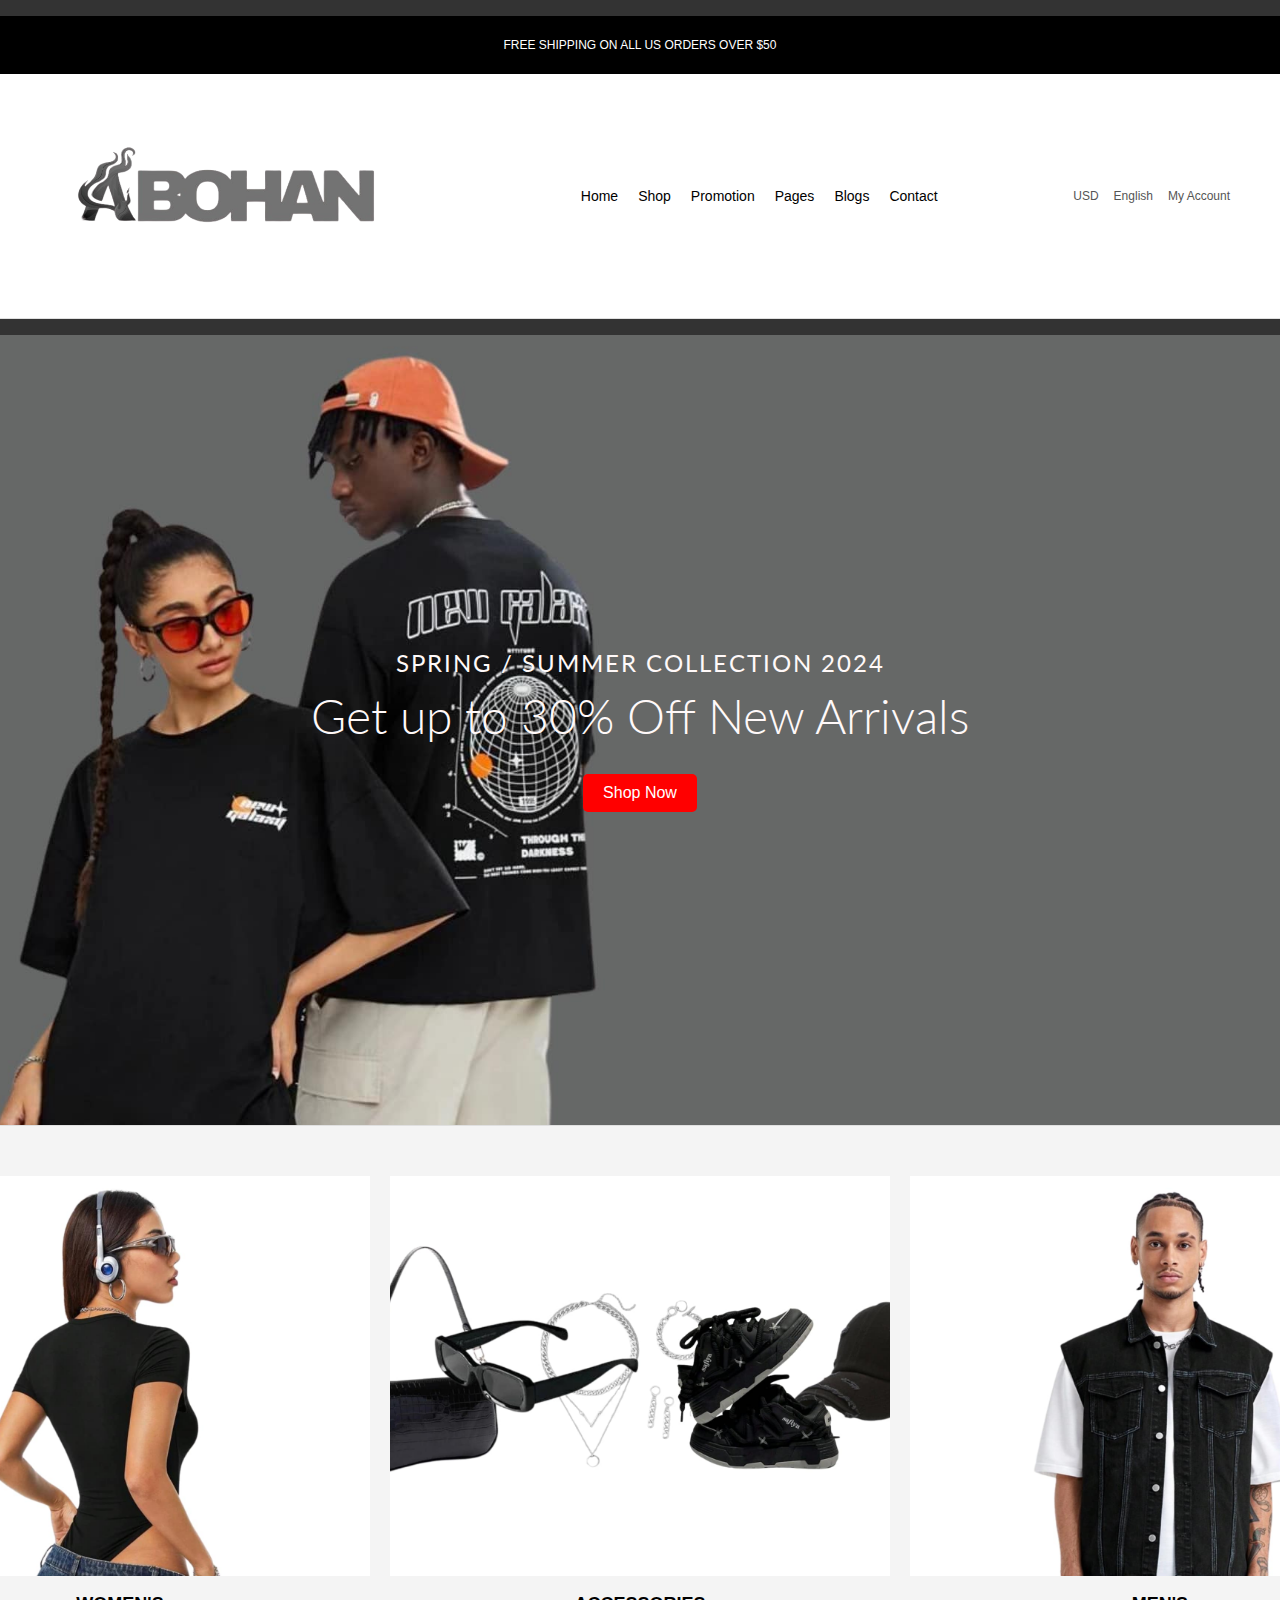
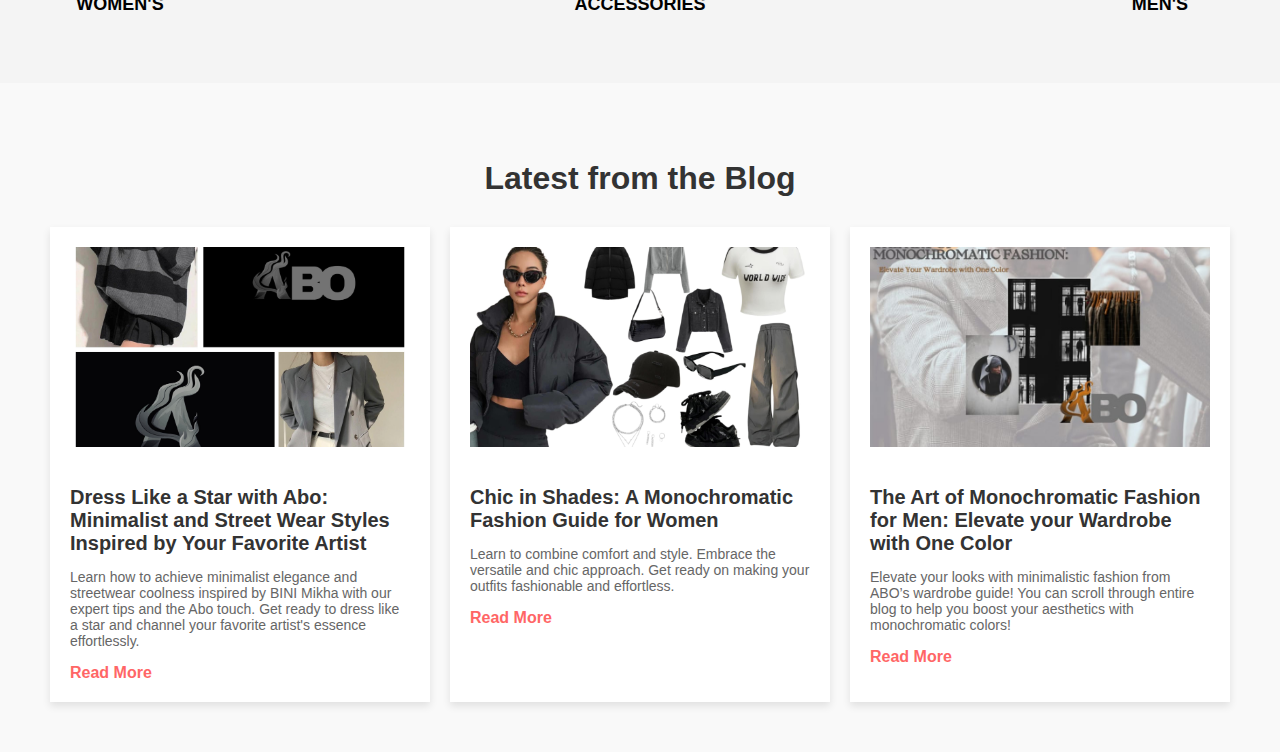
<file: Abohan/index.html>
<!DOCTYPE html>
<html lang="en">
    <head>
        <link href="https://fonts.googleapis.com/css2?family=Lato:wght@400;700&display=swap" rel="stylesheet">
        <meta charset="UTF-8">
        <meta name="viewport" content="width=device-width, initial-scale=1.0">
        <title>ABOHAN</title>
        <link rel="stylesheet" href="style.css">
        <style>
            /* Additional CSS */
            .hero {
                background-image: url('sale.jpg'); /* Updated image */
                background-size: cover;
                background-position: center;
                height: 70vh; /* Adjust height as needed */
                display: flex;
                align-items: center;
                justify-content: center;
                color: #808080;
                text-align: center;
            }

            .hero-content p {
                font-size: 1.5rem;
                margin: 0;
            }

            .hero-content h2 {
                font-size: 3rem;
                margin: 10px 0;
            }

            .shop-now-btn {
                background-color: red;
                color: white;
                padding: 10px 20px;
                text-decoration: none;
                font-size: 1rem;
                border-radius: 5px;
                margin-top: 20px;
            }
        </style>
    </head>
<body>
    <header>
        <div class="top-bar">
            <p>FREE SHIPPING ON ALL US ORDERS OVER $50</p>
        </div>
        <div class="nav-bar">
            <div class="logo">
                <img src="abohanlogo-removebg-preview.png" alt="ABOHAN Logo">
            </div>
            <nav>
                <ul>
                    <li><a href="index.html">Home</a></li>
                    <li><a href="#">Shop</a></li>
                    <li><a href="#">Promotion</a></li>
                    <li><a href="#">Pages</a></li>
                    <li><a href="Blog.html">Blogs</a></li>
                    <li><a href="#">Contact</a></li>
                </ul>
            </nav>
            <div class="user-options">
                <p>USD</p>
                <p>English</p>
                <p>My Account</p>
            </div>
        </div>
    </header>

    <section class="hero">
        <div class="hero-content">
            <p>SPRING / SUMMER COLLECTION 2024</p>
            <h2>Get up to 30% Off New Arrivals</h2>
            <a href="#" class="shop-now-btn">Shop Now</a>
        </div>
    </section>

    <section class="categories">
        <div class="category">
            <img src="women.jpg" alt="Women's">
            <p>WOMEN'S</p>
        </div>
        <div class="category">
            <img src="accesories.jpg" alt="Accessories">
            <p>ACCESSORIES</p>
        </div>
        <div class="category">
            <img src="mens.jpg" alt="Men's">
            <p>MEN'S</p>
        </div>
    </section>

    <section class="blog">
        <h2>Latest from the Blog</h2>
        <div class="blog-posts">
            <div class="blog-post">
                <img src="blog1.jpg" alt="Blog Post 1">
                <h3>Dress Like a Star with Abo: Minimalist and Street Wear Styles Inspired by Your Favorite Artist</h3>
                <p>Learn how to achieve minimalist elegance and streetwear coolness inspired by BINI Mikha with our expert tips and the Abo touch. Get ready to dress like a star and channel your favorite artist's essence effortlessly.</p>
                <a href="Blog1.html">Read More</a>
            </div>
            <div class="blog-post">
                <img src="blog2.jpg" alt="Blog Post 2">
                <h3>Chic in Shades: A Monochromatic Fashion Guide for Women</h3>
                <p>Learn to combine comfort and style. Embrace the versatile and chic approach. Get ready on making your outfits fashionable and effortless.</p>
                <a href="Blog2.html">Read More</a>
            </div>
            <div class="blog-post">
                <img src="Blog3.jpg" alt="Blog Post 3">
                <h3>The Art of Monochromatic Fashion for Men: Elevate your Wardrobe  with One Color</h3>
                <p>Elevate your looks with minimalistic fashion from ABO’s wardrobe guide! You can scroll through entire blog to help you boost your aesthetics with monochromatic colors!</p>
                <a href="Blog4.html">Read More</a>
            </div>
        </div>
    </div>
    </section>
</body>
</html>
</file>
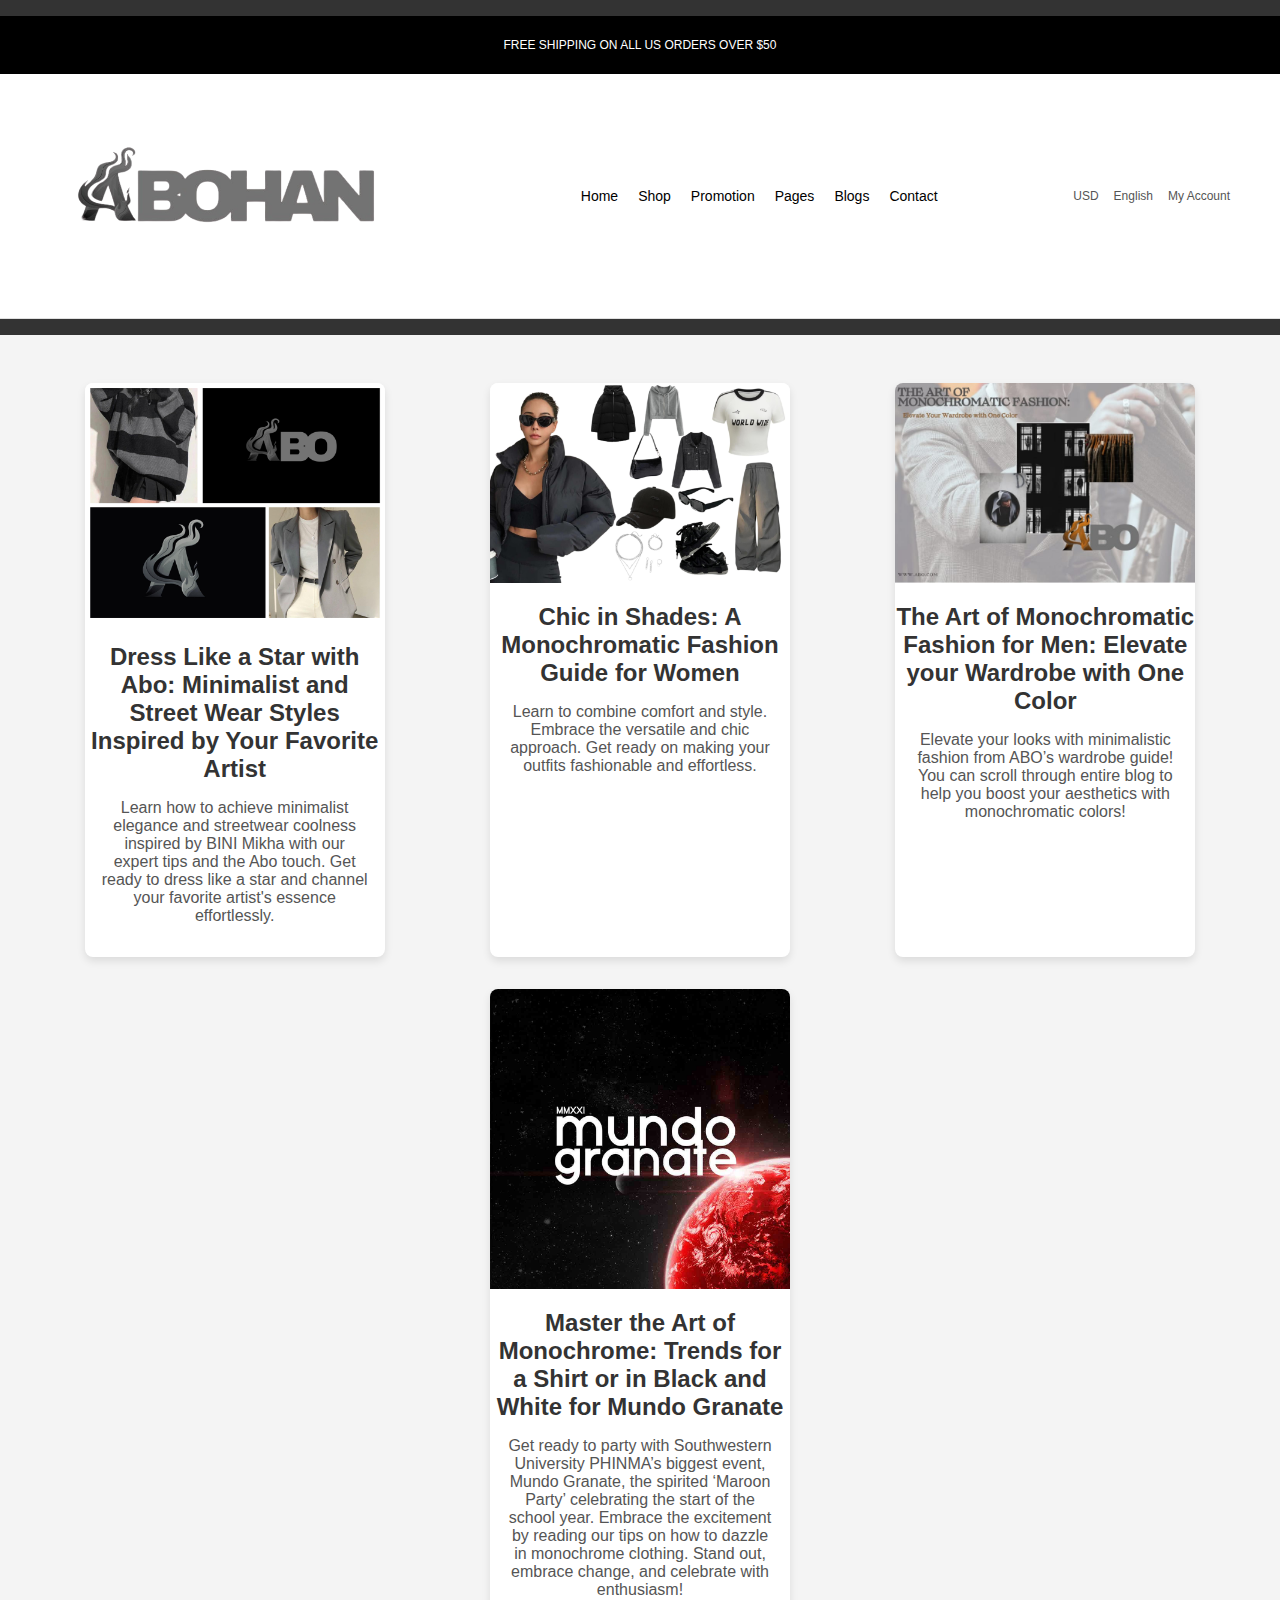
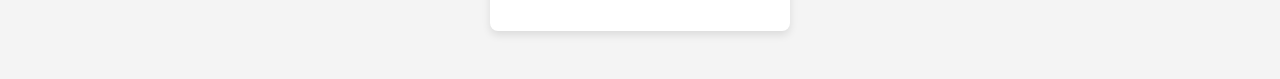
<file: Abohan/Blog.html>
<!DOCTYPE html>
<html lang="en">
    <head>
        <meta charset="UTF-8">
        <meta name="viewport" content="width=device-width, initial-scale=1.0">
        <title>ABOHAN</title>
        <link rel="stylesheet" href="style.css">
    </head>
<body>
    <header>
        <div class="top-bar">
            <p>FREE SHIPPING ON ALL US ORDERS OVER $50</p>
        </div>
        <div class="nav-bar">
            <div class="logo">
                <img src="abohanlogo-removebg-preview.png" alt="ABOHAN Logo">
            </div>
            <nav>
                <ul>
                    <li><a href="index.html">Home</a></li>
                    <li><a href="#">Shop</a></li>
                    <li><a href="#">Promotion</a></li>
                    <li><a href="#">Pages</a></li>
                    <li><a href="Blog.html">Blogs</a></li>
                    <li><a href="#">Contact</a></li>
                </ul>
            </nav>
            <div class="user-options">
                <p>USD</p>
                <p>English</p>
                <p>My Account</p>
            </div>
        </div>
    </header>

    <section class="blog-cards">
        <div class="card">
            <img src="blog1.jpg" alt="Blog 1">
            <h2><a href="Blog1.html">Dress Like a Star with Abo: Minimalist and Street Wear Styles Inspired by Your Favorite Artist</a></h2>
            <p>Learn how to achieve minimalist elegance and streetwear coolness inspired by BINI Mikha with our expert tips and the Abo touch. Get ready to dress like a star and channel your favorite artist's essence effortlessly.</p>
        </div>
        
        <div class="card">
            <img src="blog2.jpg" alt="Blog 2">
            <h2><a href="Blog2.html">Chic in Shades: A Monochromatic Fashion Guide for Women</a></h2>
            <p>Learn to combine comfort and style. Embrace the versatile and chic approach. Get ready on making your outfits fashionable and effortless.</p>
        </div>

        <div class="card">
            <img src="Blog3.jpg" alt="Blog 3">
            <h2><a href="Blog3.html">The Art of Monochromatic Fashion for Men: Elevate your Wardrobe  with One Color</a></h2>
            <p>Elevate your looks with minimalistic fashion from ABO’s wardrobe guide! You can scroll through entire blog to help you boost your aesthetics with monochromatic colors!</p>
        </div>

        <div class="card">
            <img src="blog4.jpg" alt="Blog 4">
            <h2><a href="Blog4.html">Master the Art of Monochrome: Trends for a Shirt or in Black and White for Mundo Granate</a></h2>
            <p>Get ready to party with Southwestern University PHINMA’s biggest event, Mundo Granate, the spirited ‘Maroon Party’ celebrating the start of the school year. Embrace the excitement by reading our tips on how to dazzle in monochrome clothing. Stand out, embrace change, and celebrate with enthusiasm!</p>
        </div>
    </section>

</body>
</html>
</file>
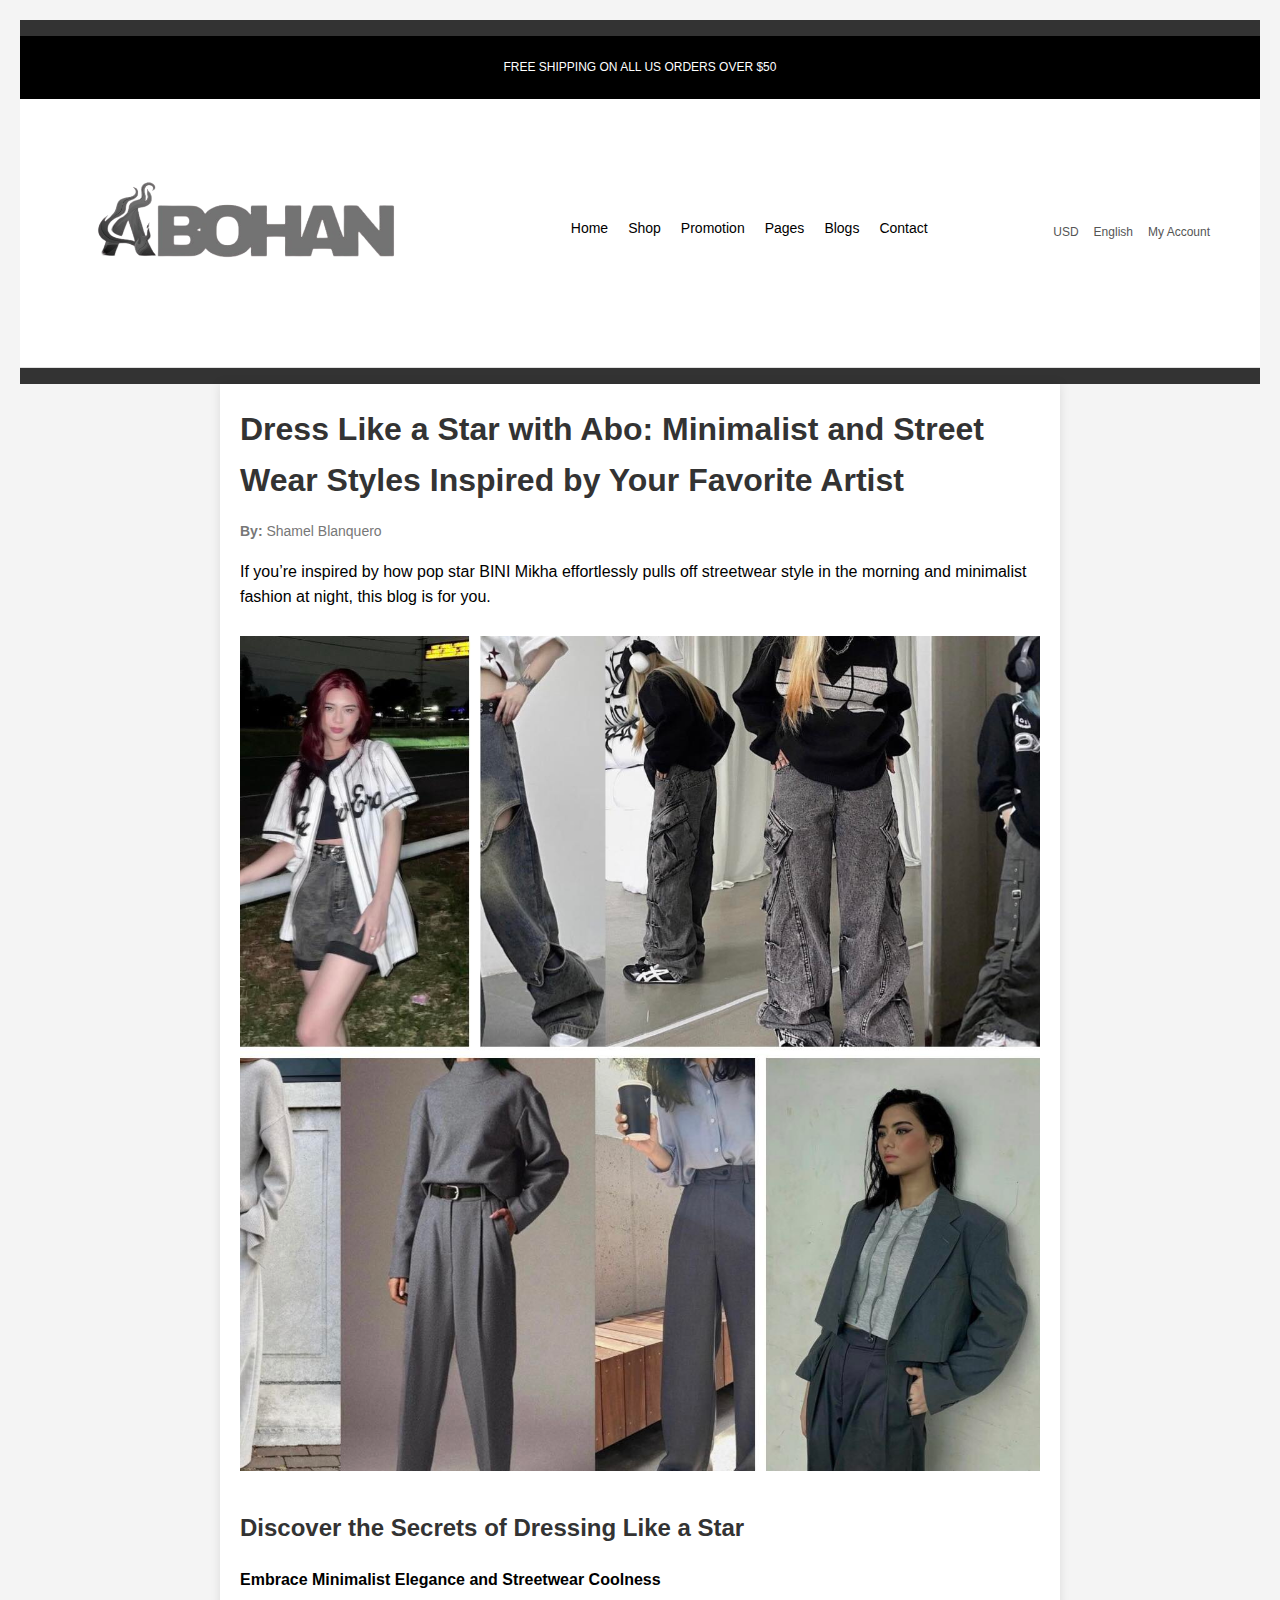
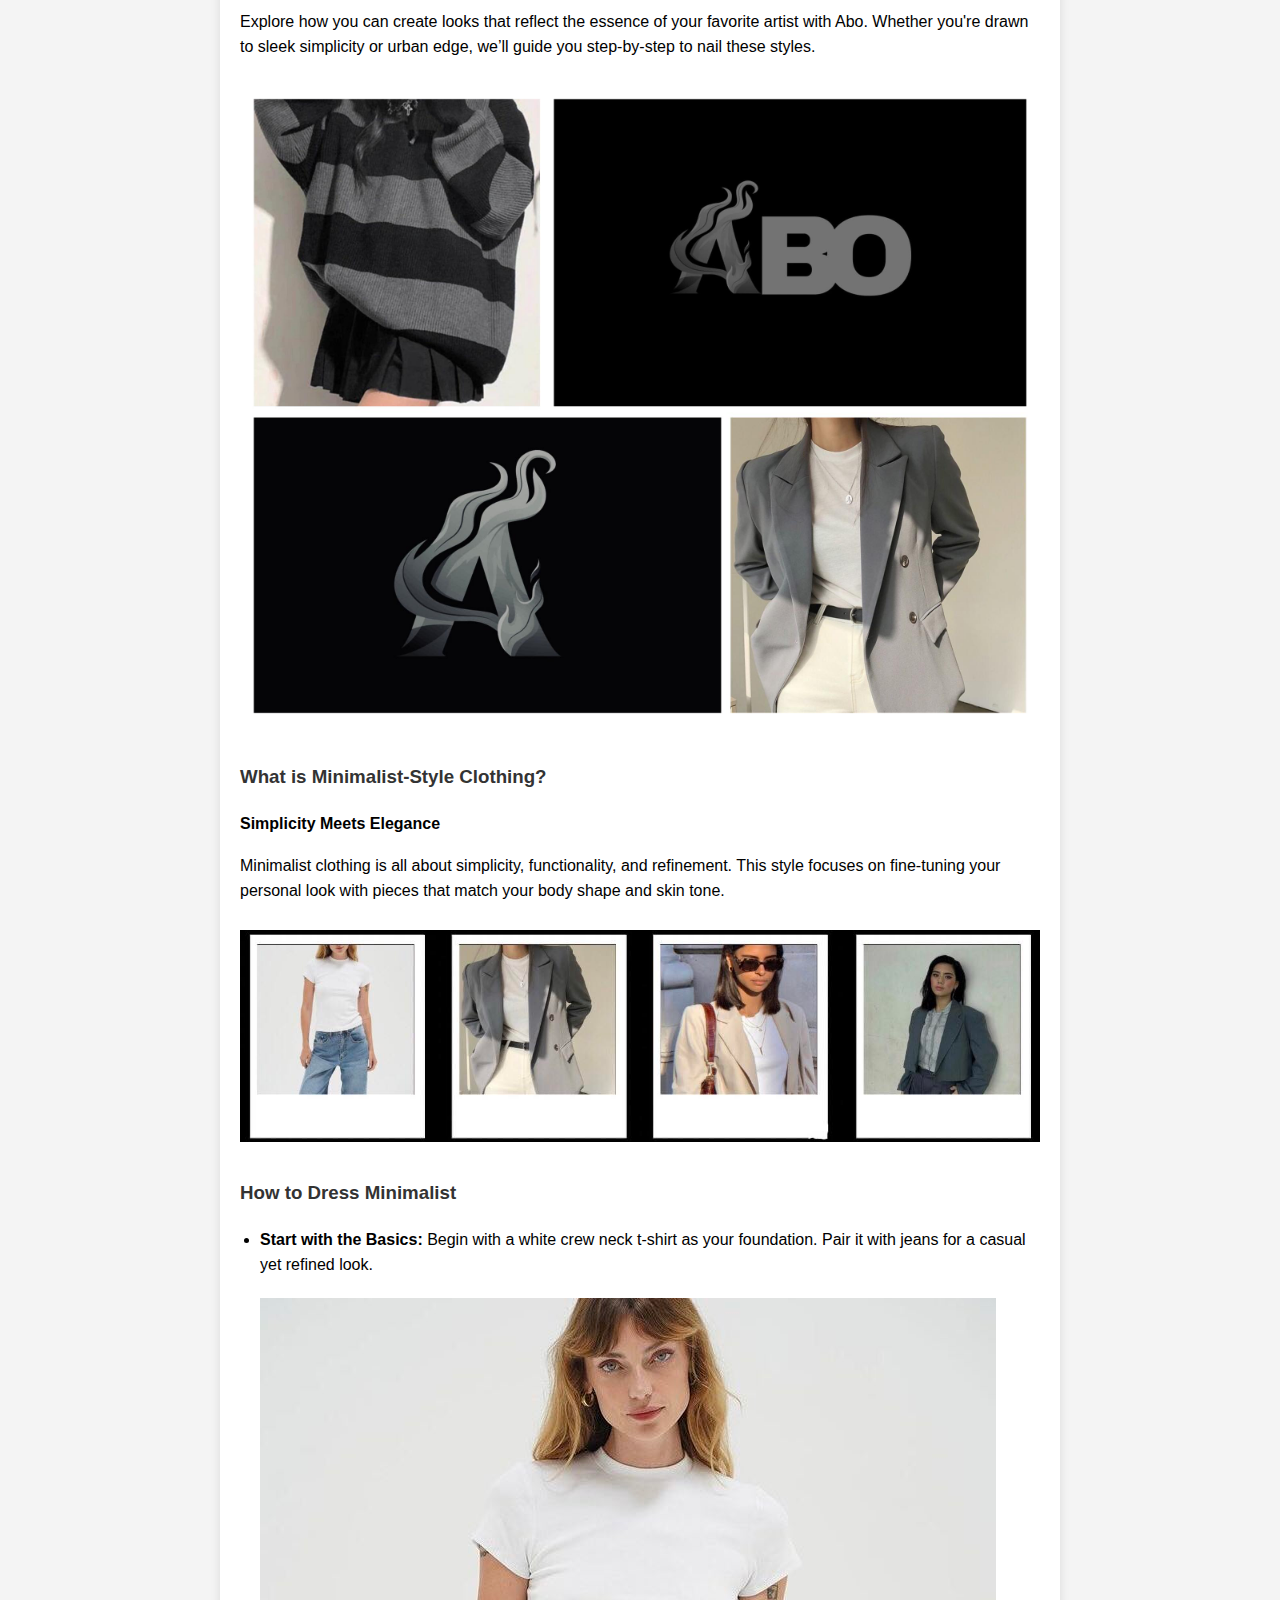
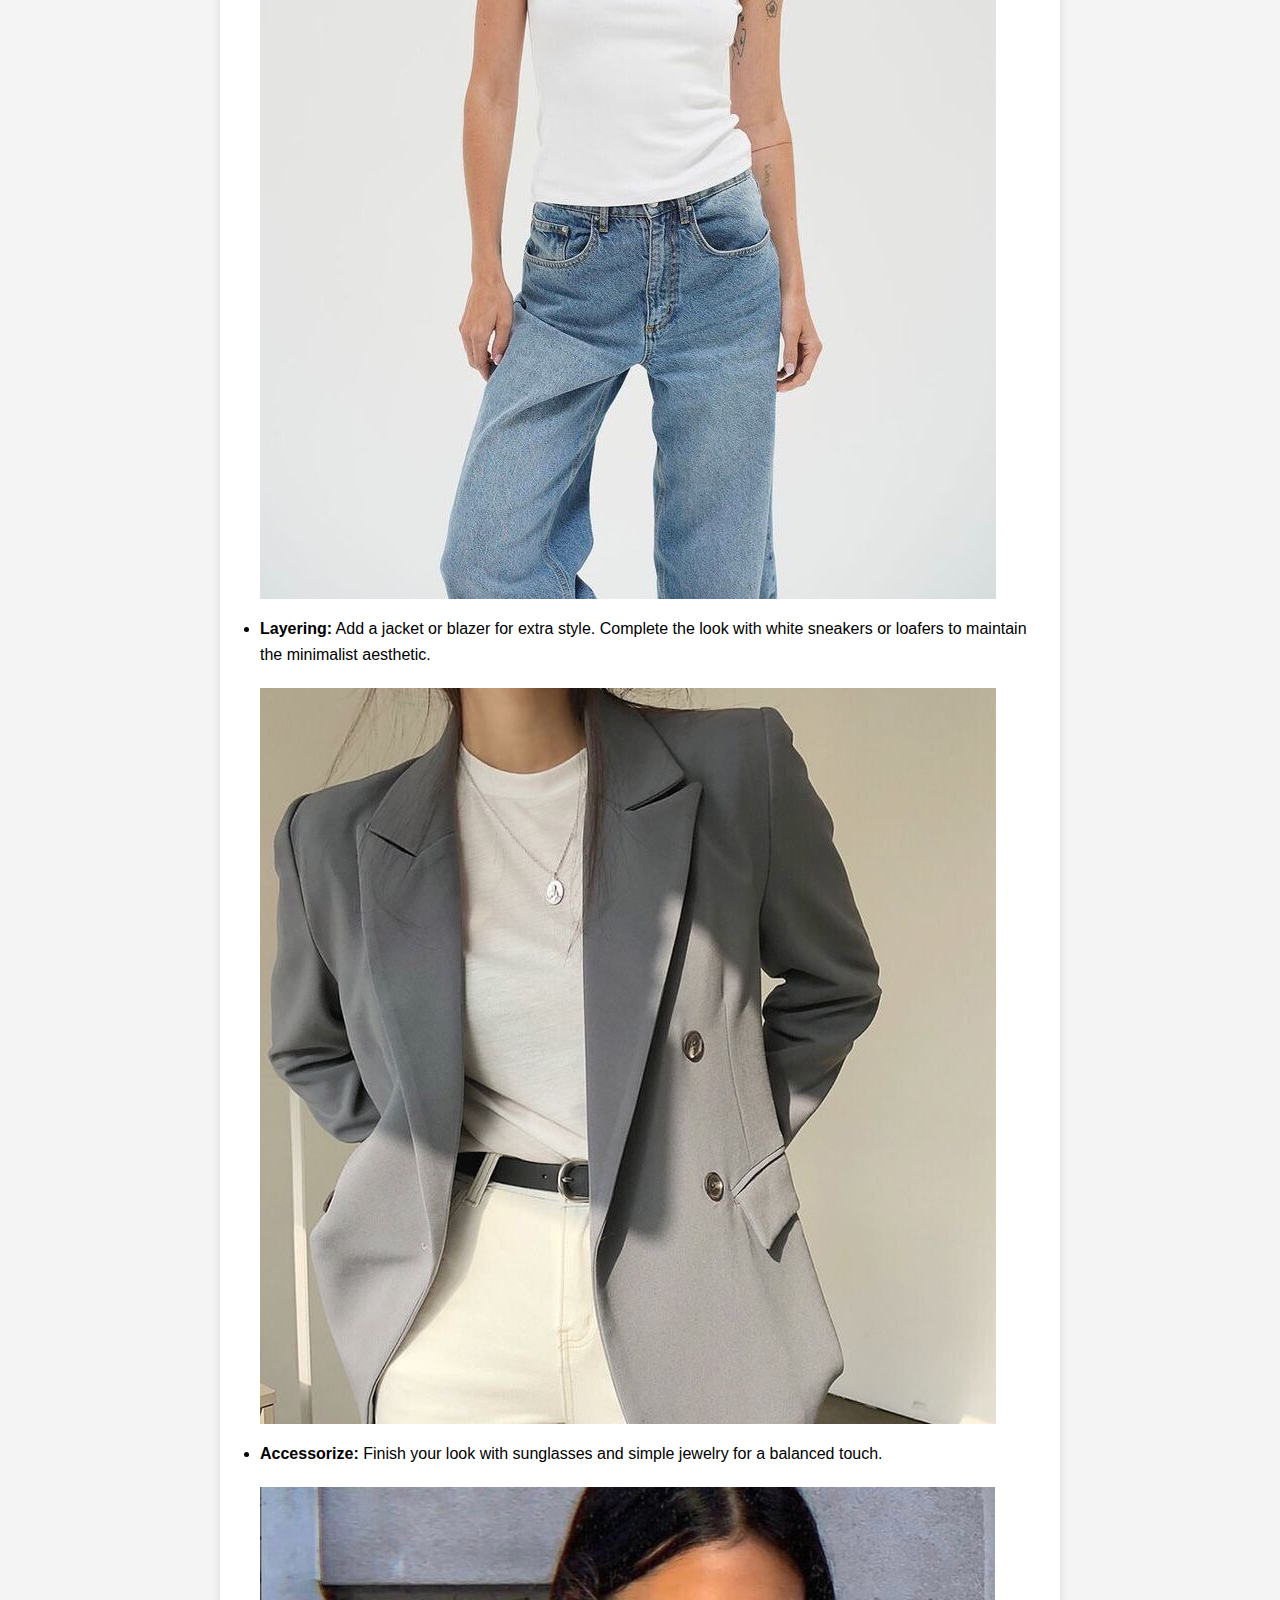
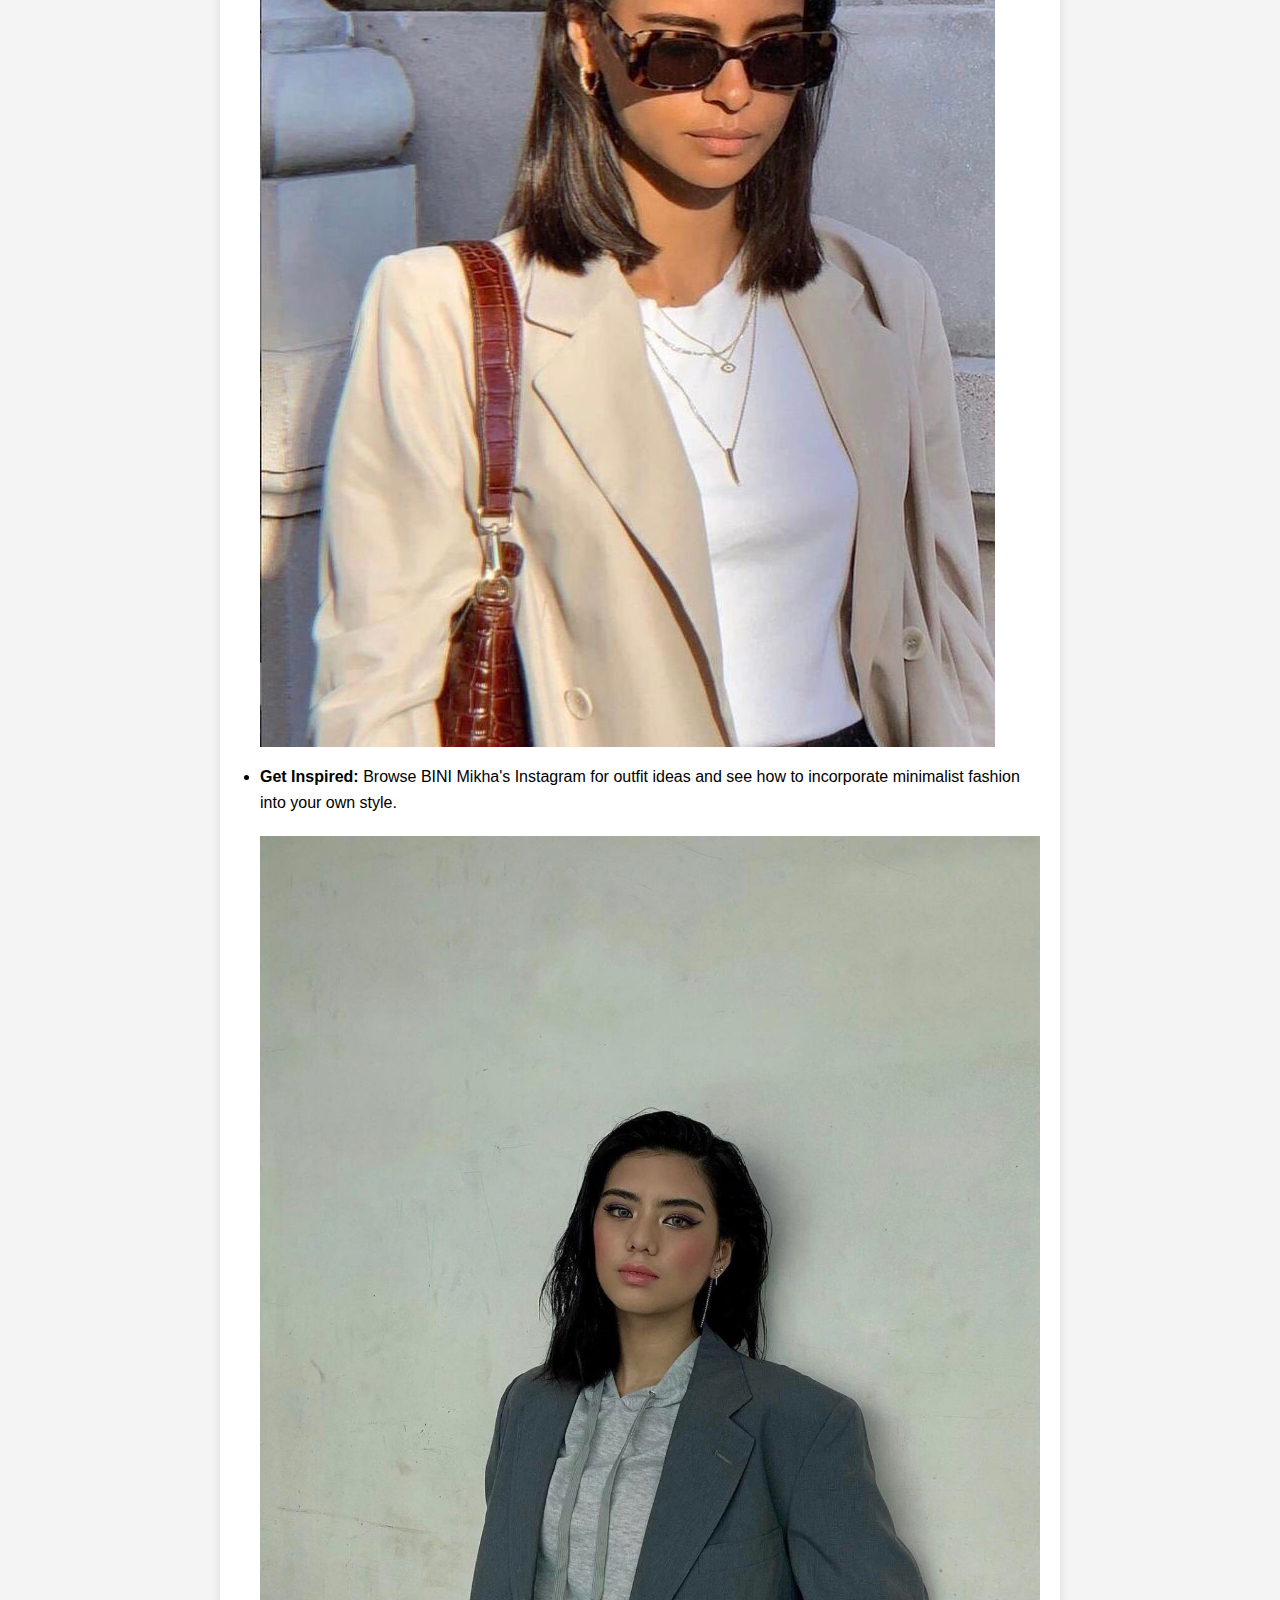
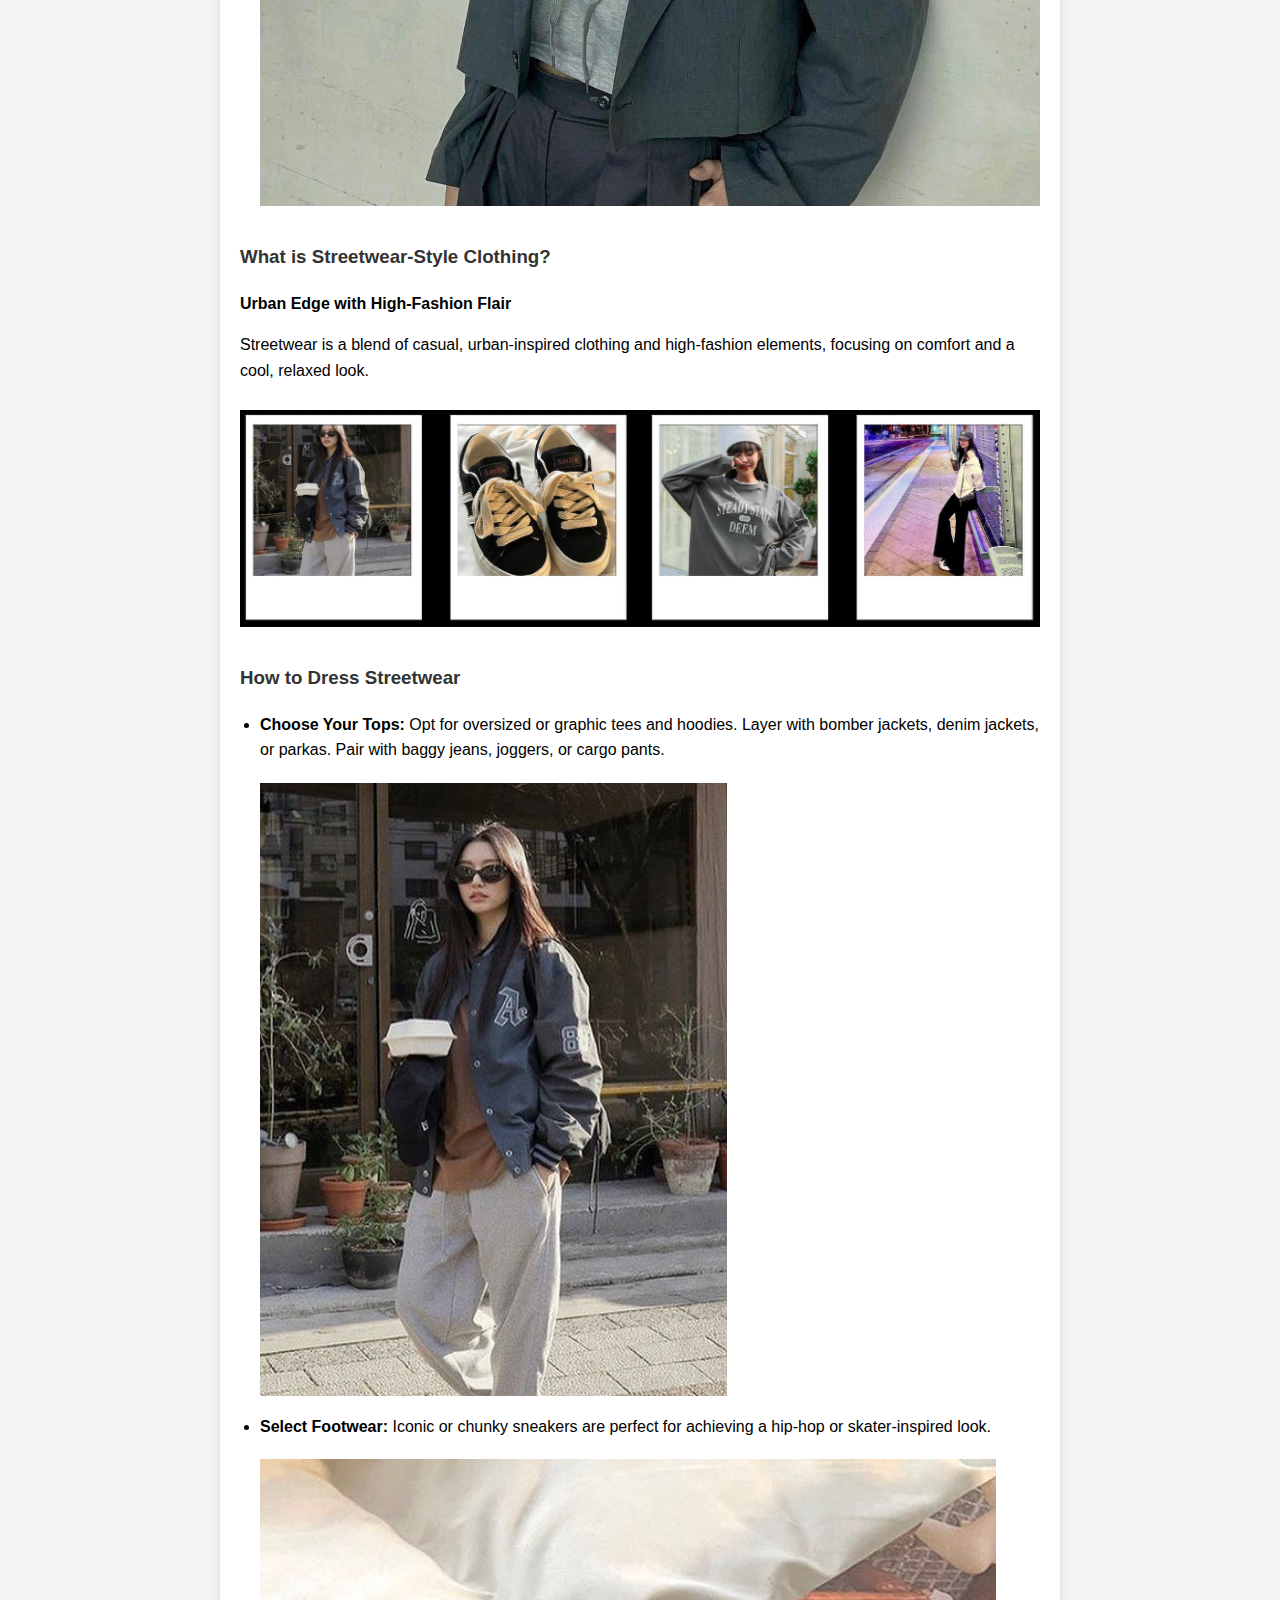
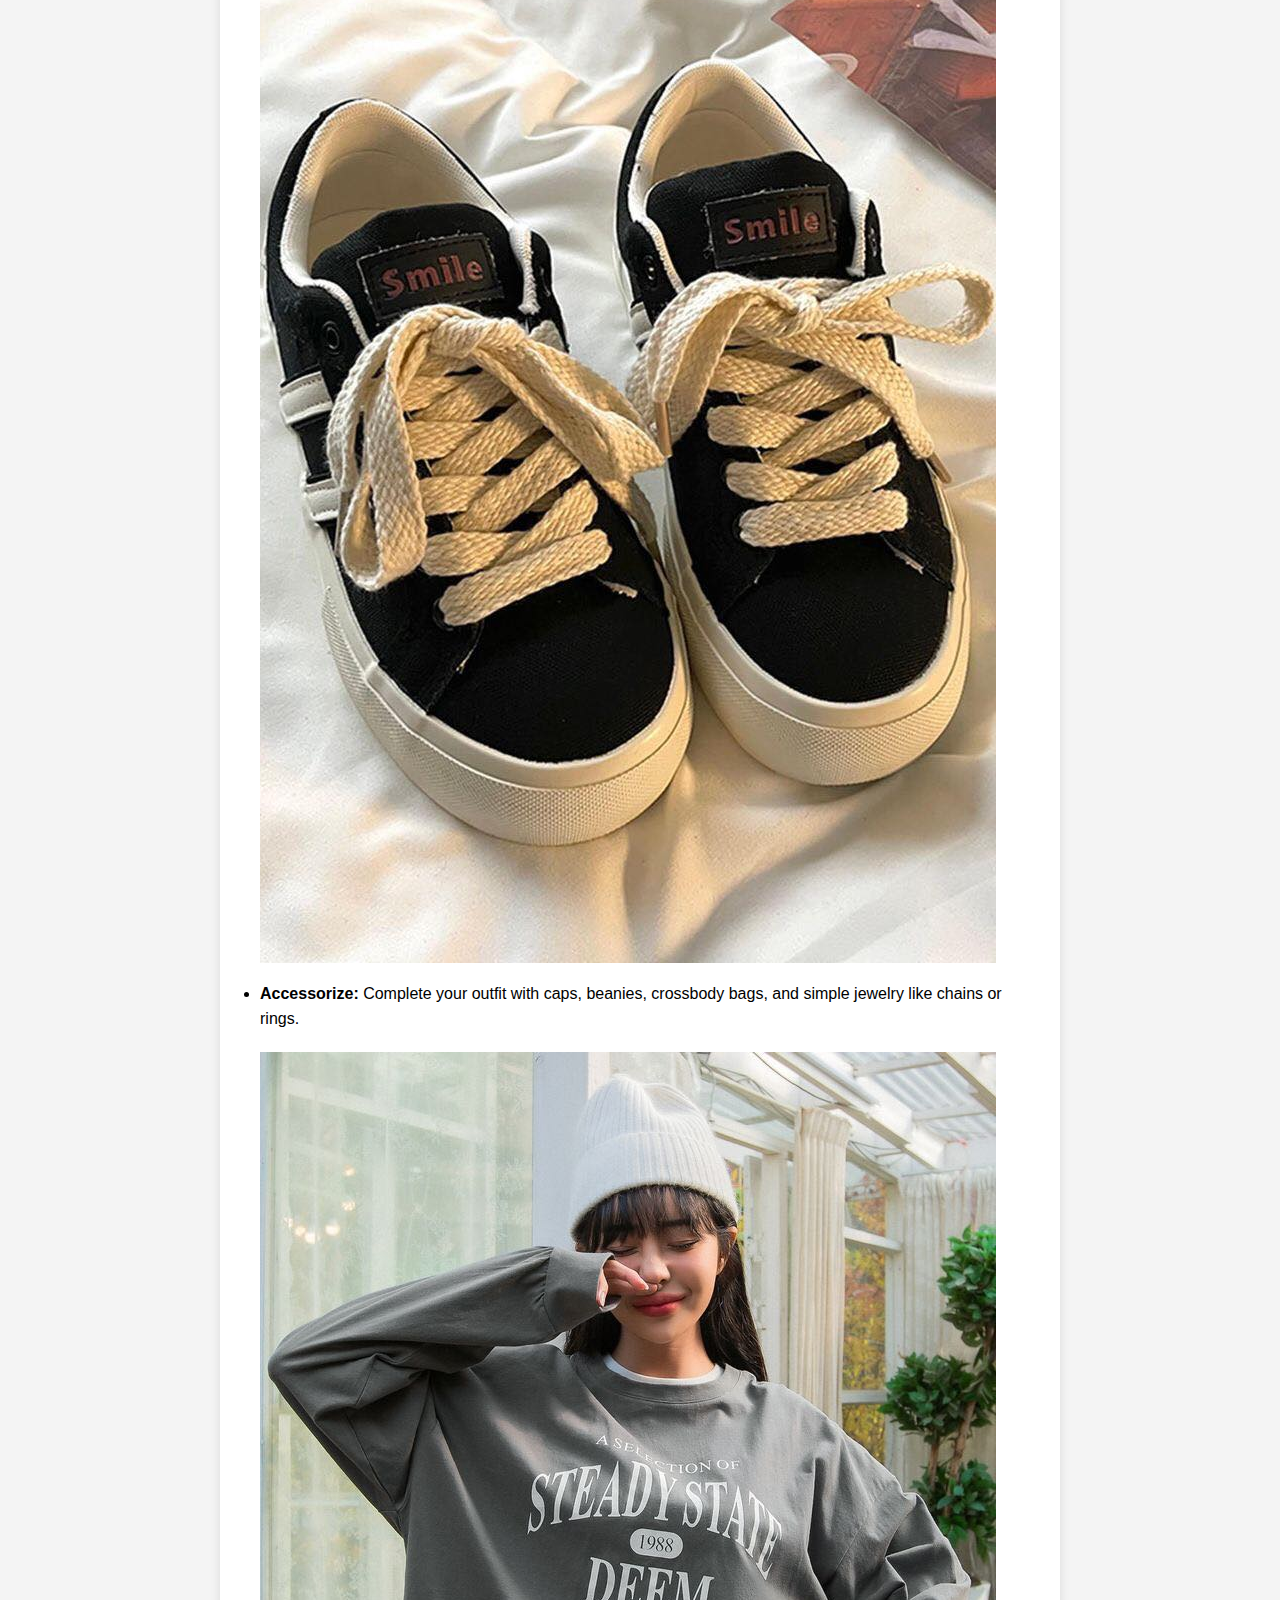
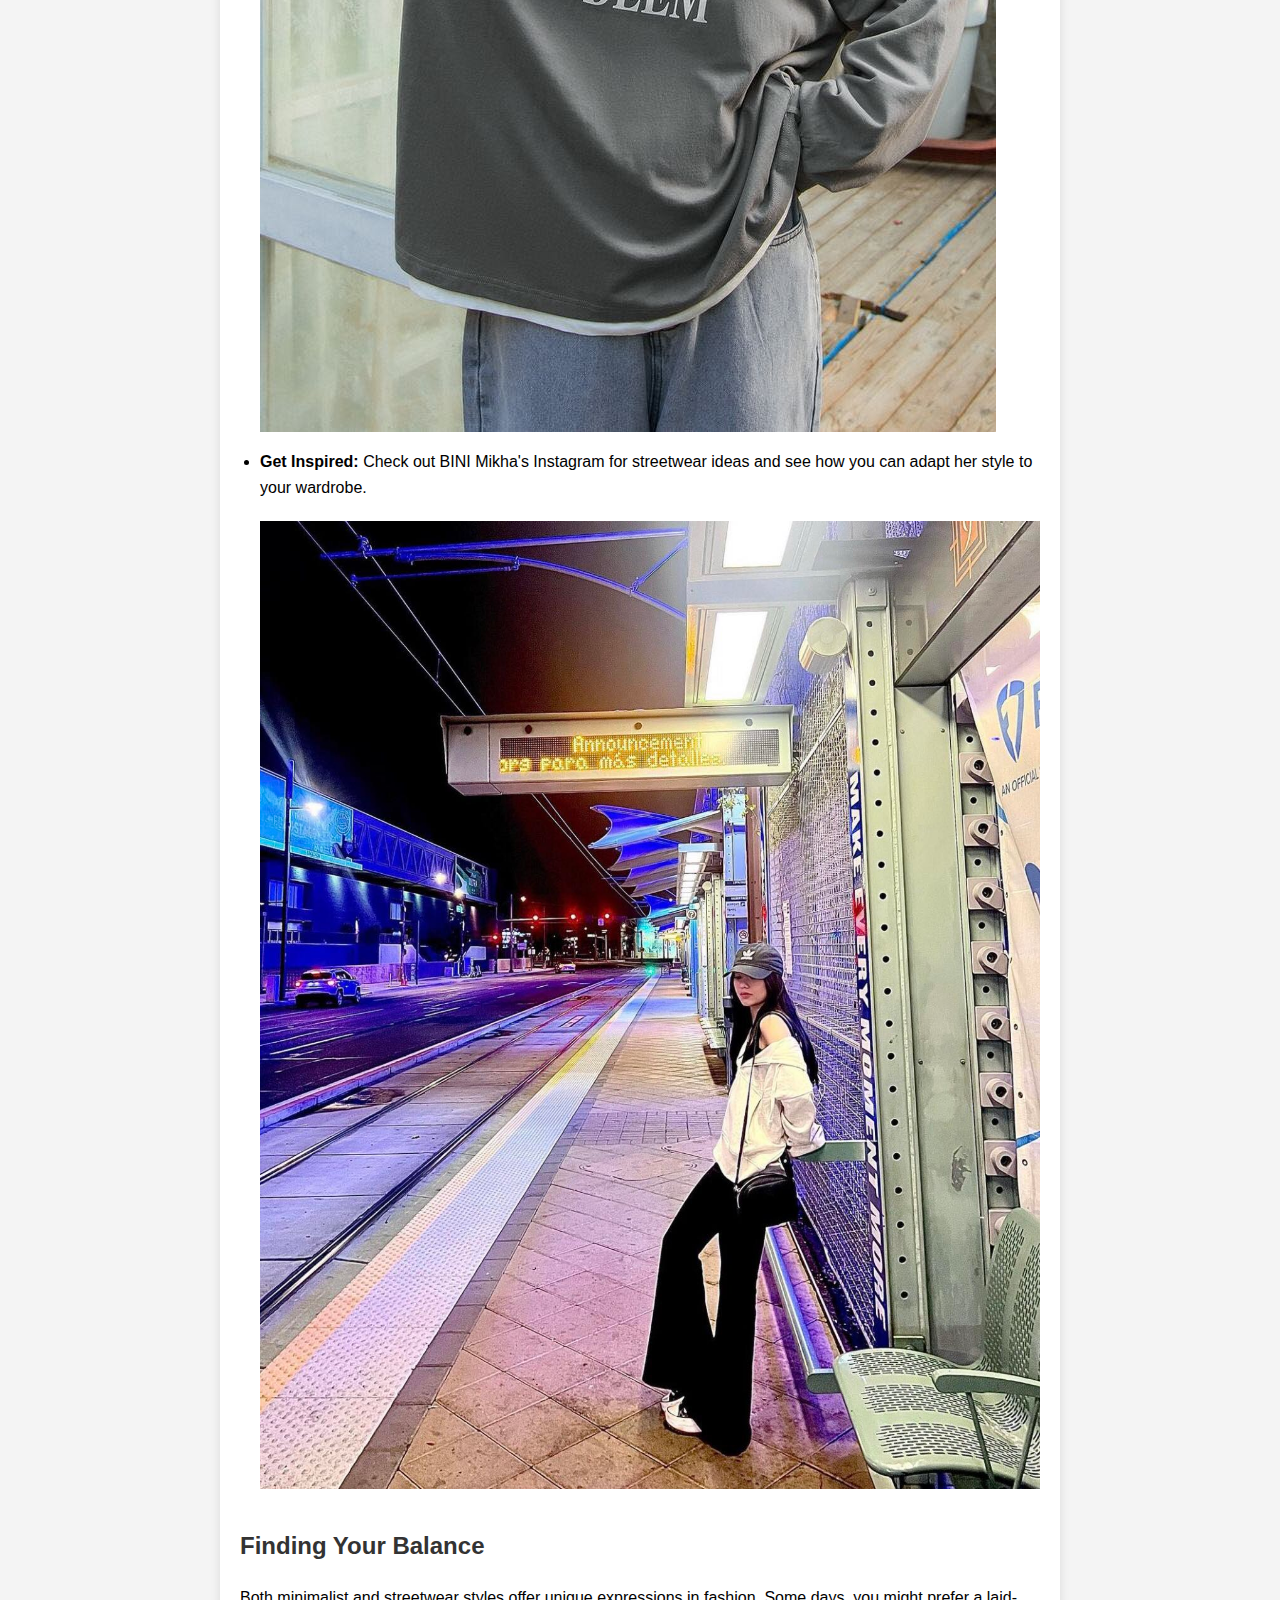
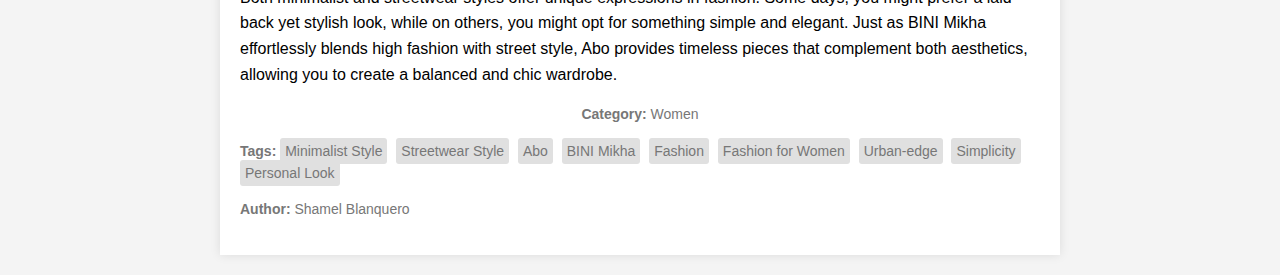
<file: Abohan/Blog1.html>
<!DOCTYPE html>
<html lang="en">
    <head>
        <meta charset="UTF-8">
        <meta name="viewport" content="width=device-width, initial-scale=1.0">
        <title>ABOHAN</title>
        <link rel="stylesheet" href="style.css">
    </head>
<body>
    <header>
        <div class="top-bar">
            <p>FREE SHIPPING ON ALL US ORDERS OVER $50</p>
        </div>
        <div class="nav-bar">
            <div class="logo">
                <img src="abohanlogo-removebg-preview.png" alt="ABOHAN Logo">
            </div>
            <nav>
                <ul>
                    <li><a href="index.html">Home</a></li>
                    <li><a href="#">Shop</a></li>
                    <li><a href="#">Promotion</a></li>
                    <li><a href="#">Pages</a></li>
                    <li><a href="Blog.html">Blogs</a></li>
                    <li><a href="#">Contact</a></li>
                </ul>
            </nav>
            <div class="user-options">
                <p>USD</p>
                <p>English</p>
                <p>My Account</p>
            </div>
        </div>
    </header>
<head>
    <meta charset="UTF-8">
    <meta name="viewport" content="width=device-width, initial-scale=1.0">
    <title>Dress Like a Star with Abo</title>
    <style>
        body {
            font-family: Arial, sans-serif;
            line-height: 1.6;
            margin: 20px;
            background-color: #f4f4f4;
        }
        .container {
            max-width: 800px;
            margin: auto;
            background: #fff;
            padding: 20px;
            box-shadow: 0px 0px 10px rgba(0,0,0,0.1);
        }
        h1, h2, h3 {
            color: #333;
        }
        .author, .category, .tags {
            font-size: 14px;
            color: #777;
        }
        img {
            max-width: 100%;
            height: auto;
            margin: 10px 0;
        }
        .content {
            margin-top: 20px;
        }
        ul {
            padding-left: 20px;
        }
        ul li {
            margin-bottom: 10px;
        }
        .tags span {
            background-color: #e0e0e0;
            padding: 5px;
            margin-right: 5px;
            border-radius: 3px;
        }
    </style>
</head>
<body>
   
    <div class="container">
        <h1>Dress Like a Star with Abo: Minimalist and Street Wear Styles Inspired by Your Favorite Artist</h1>
        <p class="author"><strong>By:</strong> Shamel Blanquero</p>

        <p>If you’re inspired by how pop star BINI Mikha effortlessly pulls off streetwear style in the morning and minimalist fashion at night, this blog is for you.</p>
        <img src="bini-mikha.jpg" alt="BINI Mikha">

        <div class="content">
            <h2>Discover the Secrets of Dressing Like a Star</h2>
            <p><strong>Embrace Minimalist Elegance and Streetwear Coolness</strong></p>
            <p>Explore how you can create looks that reflect the essence of your favorite artist with Abo. Whether you're drawn to sleek simplicity or urban edge, we’ll guide you step-by-step to nail these styles.</p>
            <img src="abo-logo.jpg" alt="Abo Logo">

            <h3>What is Minimalist-Style Clothing?</h3>
            <p><strong>Simplicity Meets Elegance</strong></p>
            <p>Minimalist clothing is all about simplicity, functionality, and refinement. This style focuses on fine-tuning your personal look with pieces that match your body shape and skin tone.</p>
            <img src="minimalist-shirts.jpg" alt="Minimalist White Shirts">

            <h3>How to Dress Minimalist</h3>
            <ul>
                <li><strong>Start with the Basics:</strong> Begin with a white crew neck t-shirt as your foundation. Pair it with jeans for a casual yet refined look.</li>
                <img src="abo-clothing-1.jpg" alt="Abo Clothing Item 1">

                <li><strong>Layering:</strong> Add a jacket or blazer for extra style. Complete the look with white sneakers or loafers to maintain the minimalist aesthetic.</li>
                <img src="abo-clothing-2.jpg" alt="Abo Clothing Item 2">

                <li><strong>Accessorize:</strong> Finish your look with sunglasses and simple jewelry for a balanced touch.</li>
                <img src="abo-accessory-1.jpg" alt="Abo Accessory 1">

                <li><strong>Get Inspired:</strong> Browse BINI Mikha's Instagram for outfit ideas and see how to incorporate minimalist fashion into your own style.</li>
                <img src="bini-mikha-instagram.jpg" alt="BINI Mikha's Instagram">
            </ul>

            <h3>What is Streetwear-Style Clothing?</h3>
            <p><strong>Urban Edge with High-Fashion Flair</strong></p>
            <p>Streetwear is a blend of casual, urban-inspired clothing and high-fashion elements, focusing on comfort and a cool, relaxed look.</p>
            <img src="streetwear-jacket.jpg" alt="Streetwear Gray Jackets">

            <h3>How to Dress Streetwear</h3>
            <ul>
                <li><strong>Choose Your Tops:</strong> Opt for oversized or graphic tees and hoodies. Layer with bomber jackets, denim jackets, or parkas. Pair with baggy jeans, joggers, or cargo pants.</li>
                <img src="abo-clothing-3.jpg" alt="Abo Clothing Item 3">

                <li><strong>Select Footwear:</strong> Iconic or chunky sneakers are perfect for achieving a hip-hop or skater-inspired look.</li>
                <img src="abo-footwear-1.jpg" alt="Abo Footwear Item 1">

                <li><strong>Accessorize:</strong> Complete your outfit with caps, beanies, crossbody bags, and simple jewelry like chains or rings.</li>
                <img src="abo-accessory-2.jpg" alt="Abo Accessory 2">

                <li><strong>Get Inspired:</strong> Check out BINI Mikha's Instagram for streetwear ideas and see how you can adapt her style to your wardrobe.</li>
                <img src="bini-mikha-instagram-2.jpg" alt="BINI Mikha's Instagram">
            </ul>

            <h2>Finding Your Balance</h2>
            <p>Both minimalist and streetwear styles offer unique expressions in fashion. Some days, you might prefer a laid-back yet stylish look, while on others, you might opt for something simple and elegant. Just as BINI Mikha effortlessly blends high fashion with street style, Abo provides timeless pieces that complement both aesthetics, allowing you to create a balanced and chic wardrobe.</p>

            <p class="category"><strong>Category:</strong> Women</p>
            <p class="tags"><strong>Tags:</strong> 
                <span>Minimalist Style</span> 
                <span>Streetwear Style</span> 
                <span>Abo</span> 
                <span>BINI Mikha</span> 
                <span>Fashion</span> 
                <span>Fashion for Women</span> 
                <span>Urban-edge</span> 
                <span>Simplicity</span> 
                <span>Personal Look</span>
            </p>
            <p class="author"><strong>Author:</strong> Shamel Blanquero</p>
        </div>
    </div>
    </div>
</div>
</body>
</html>
</file>
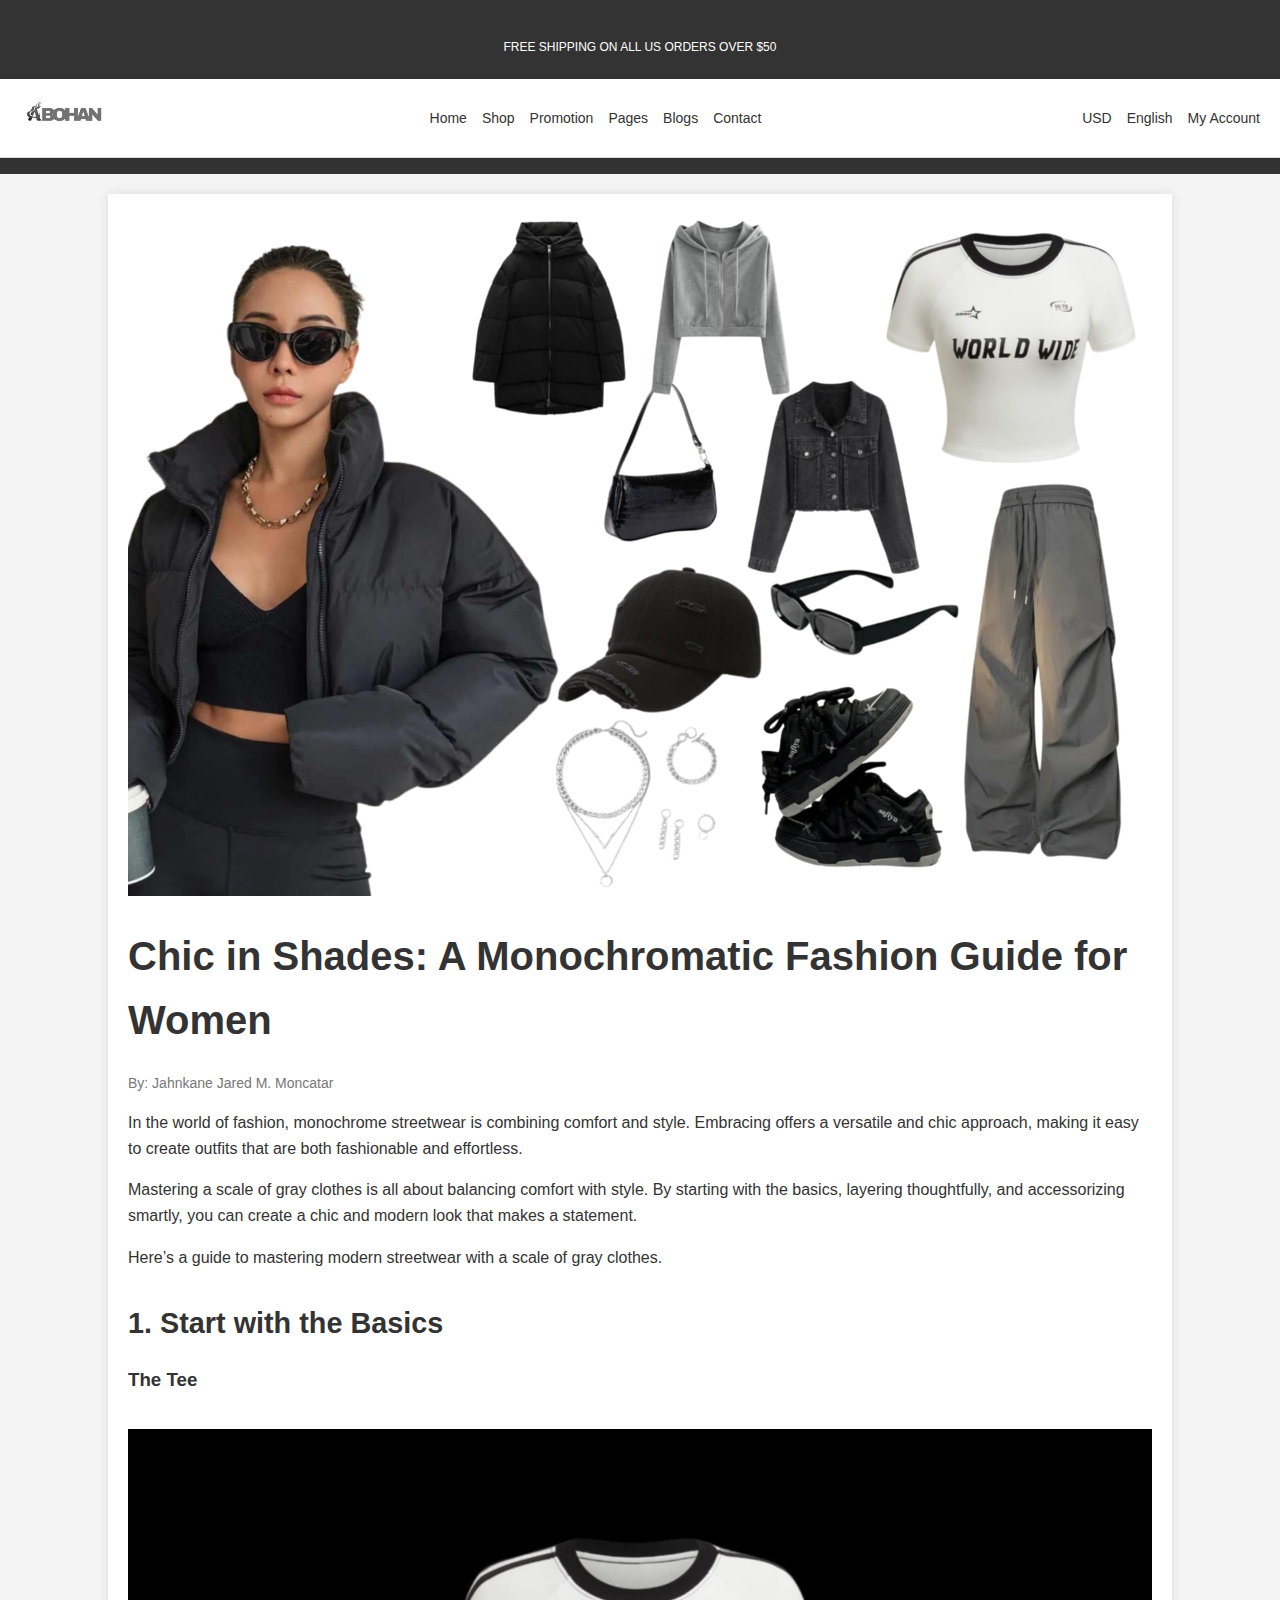
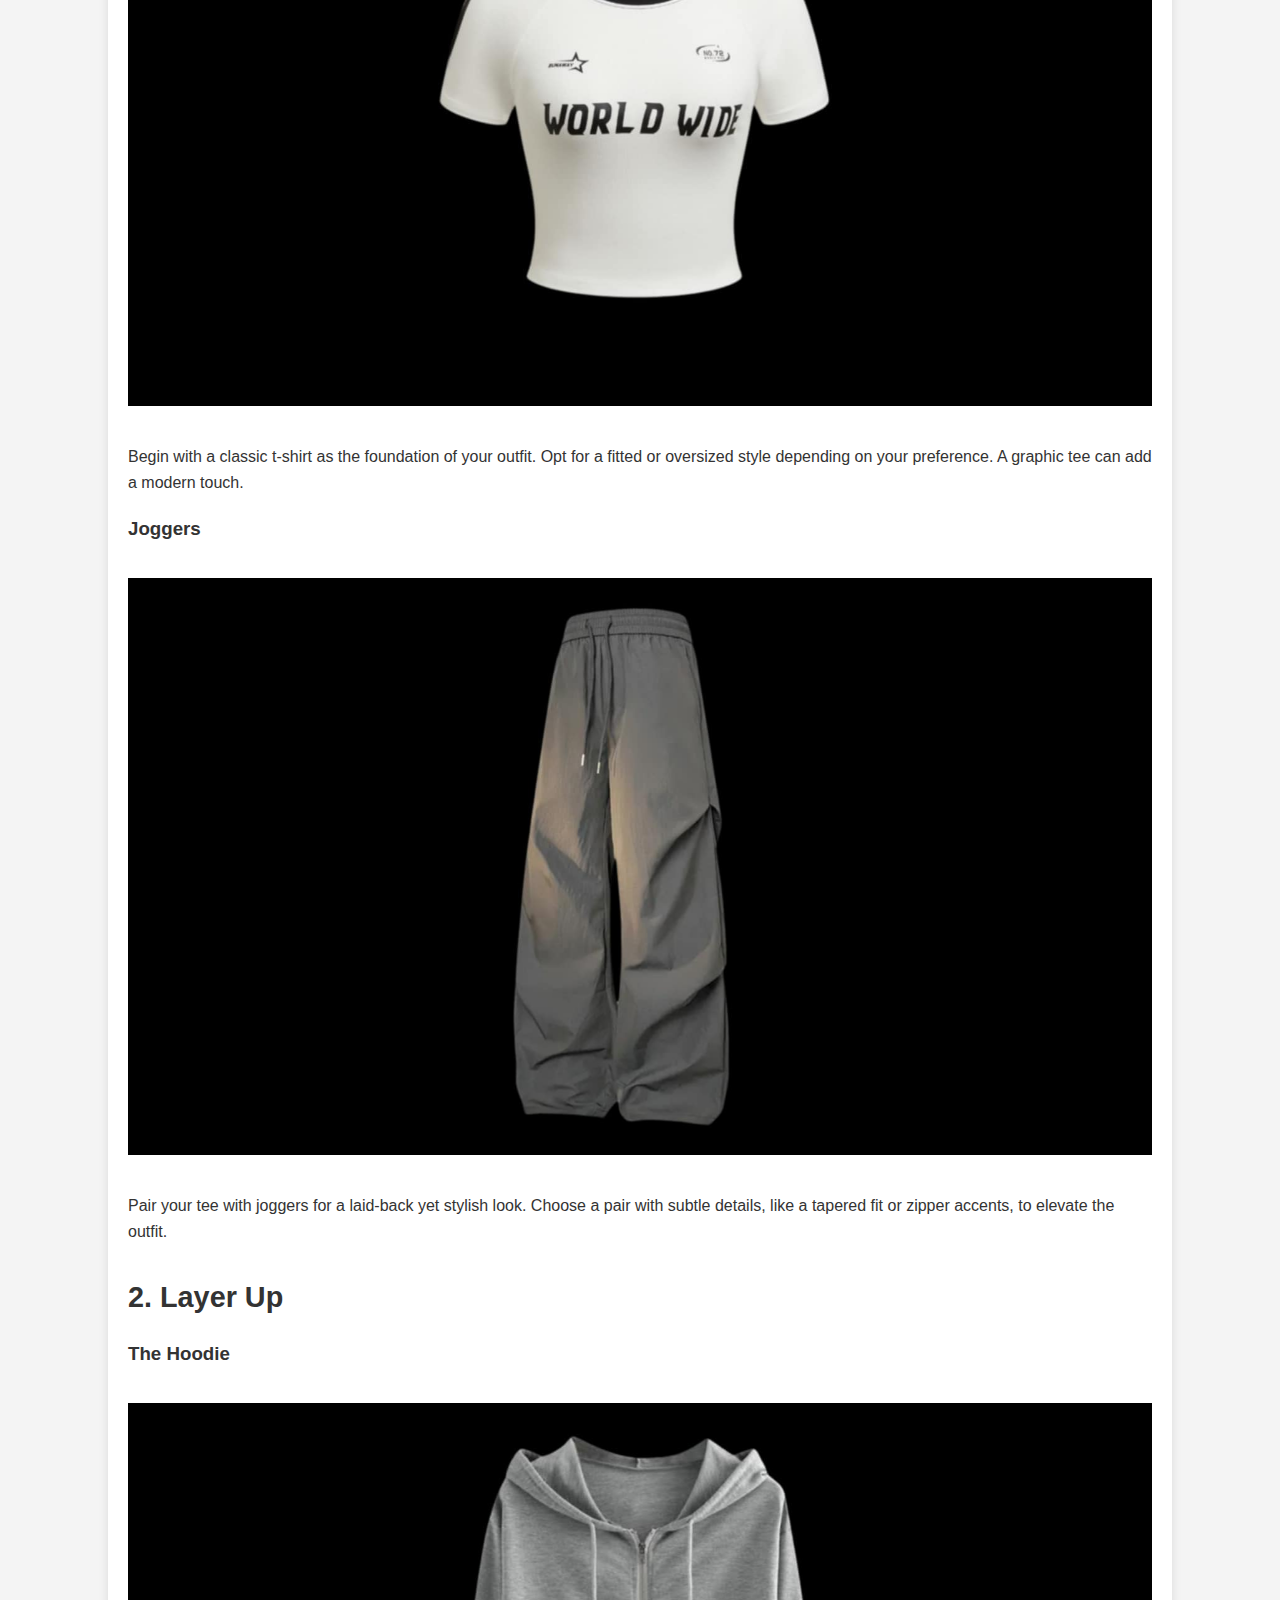
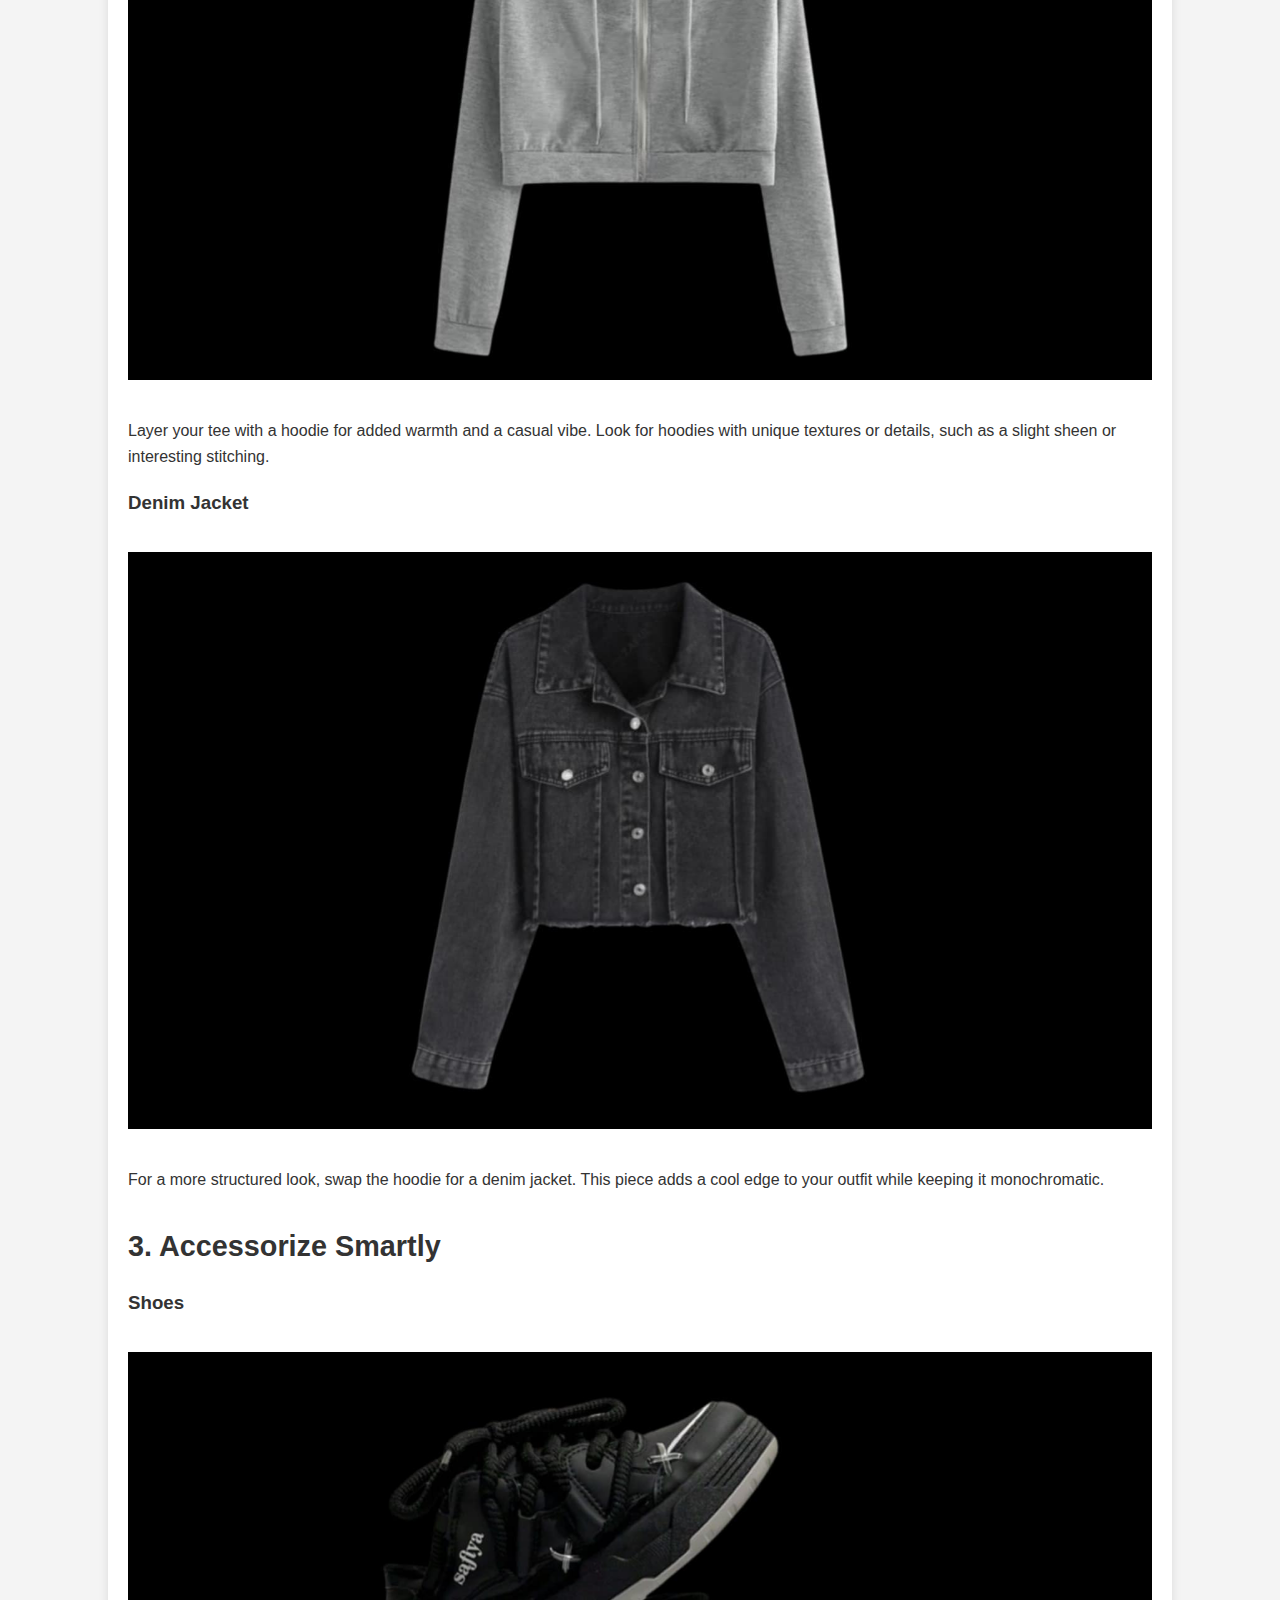
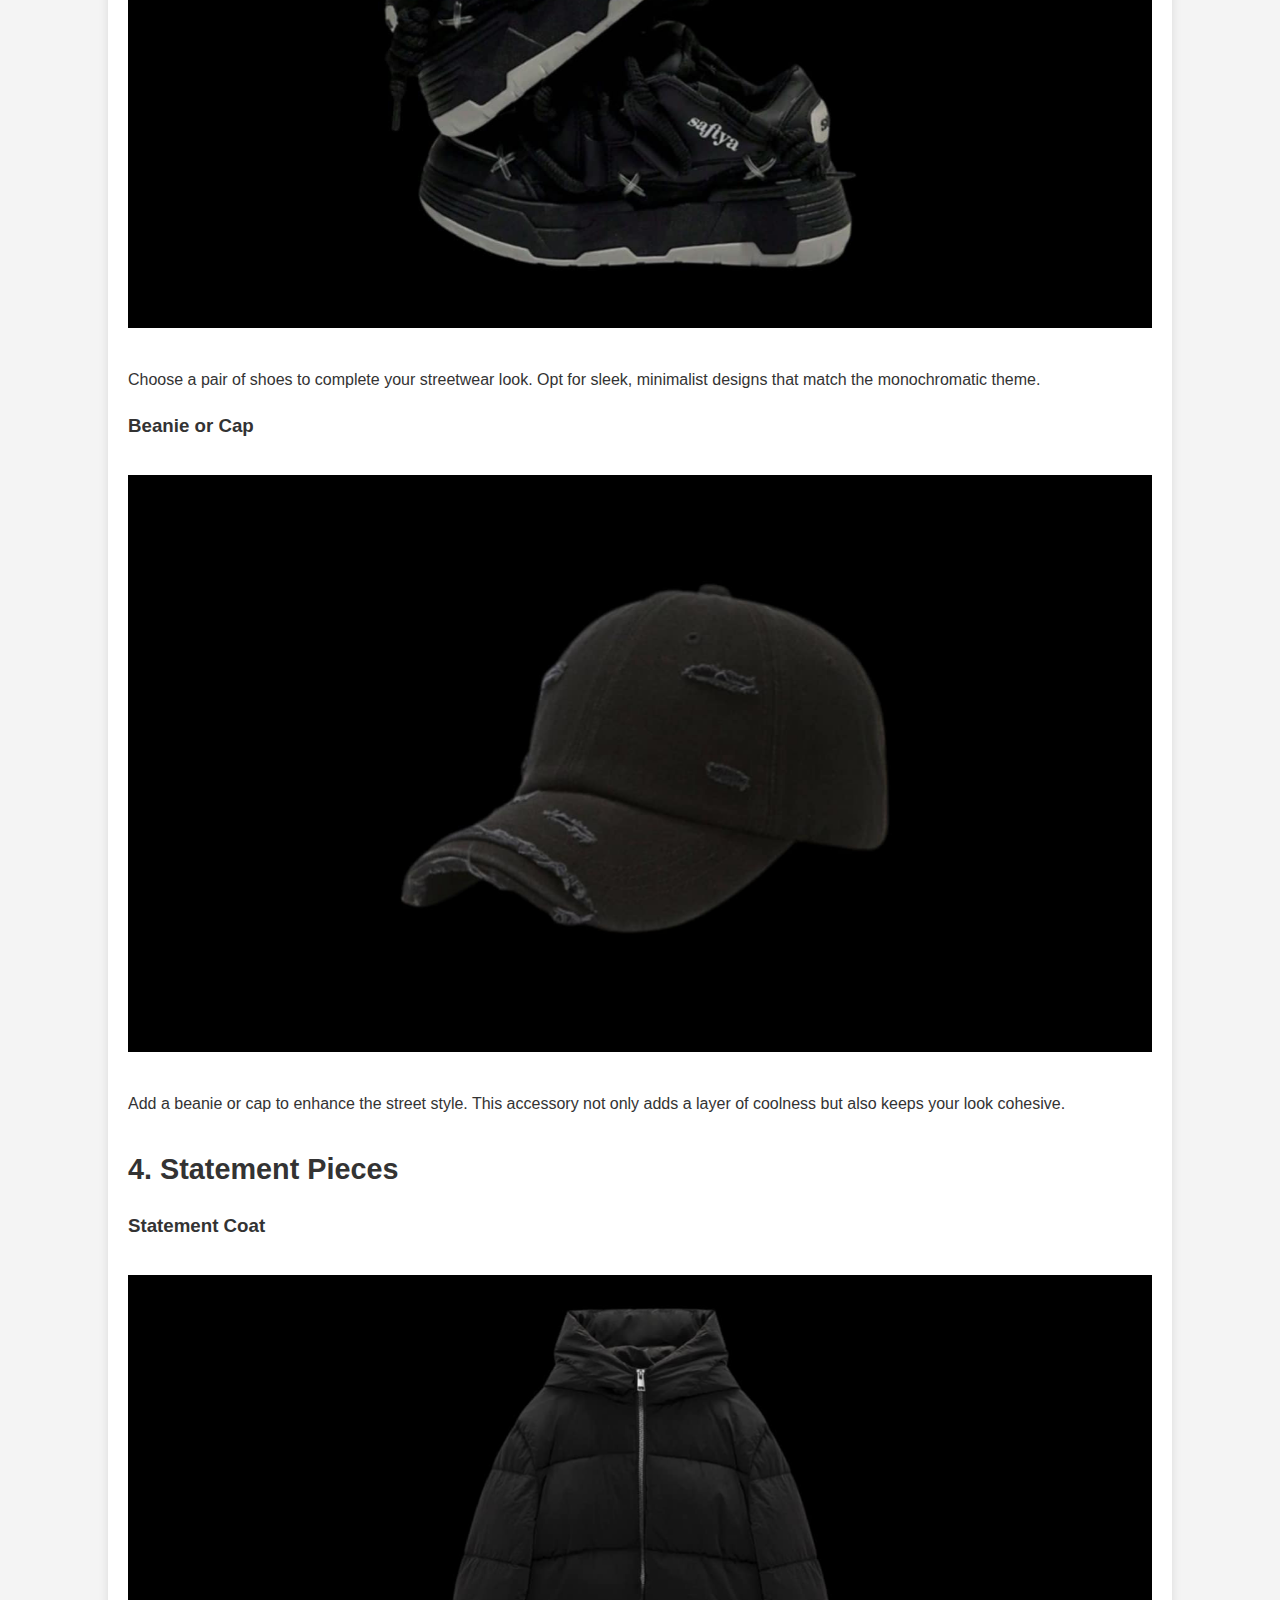
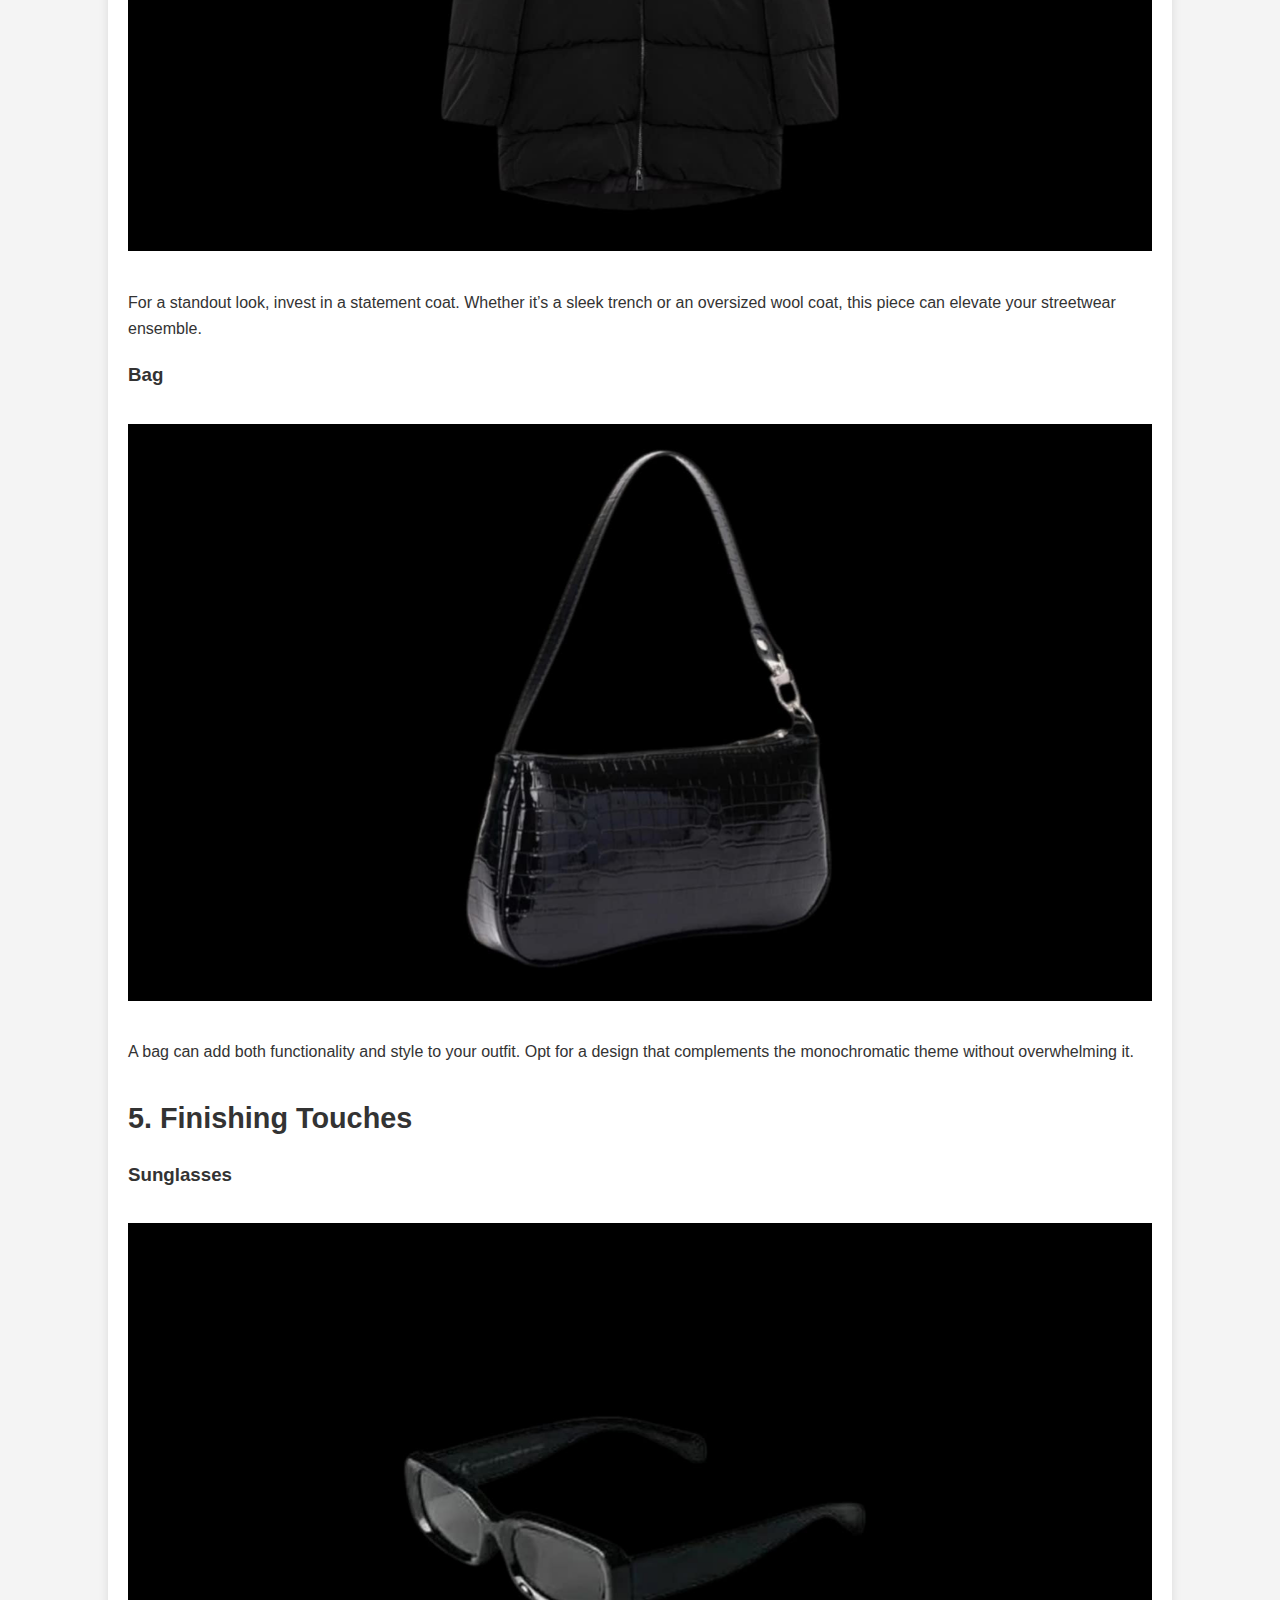
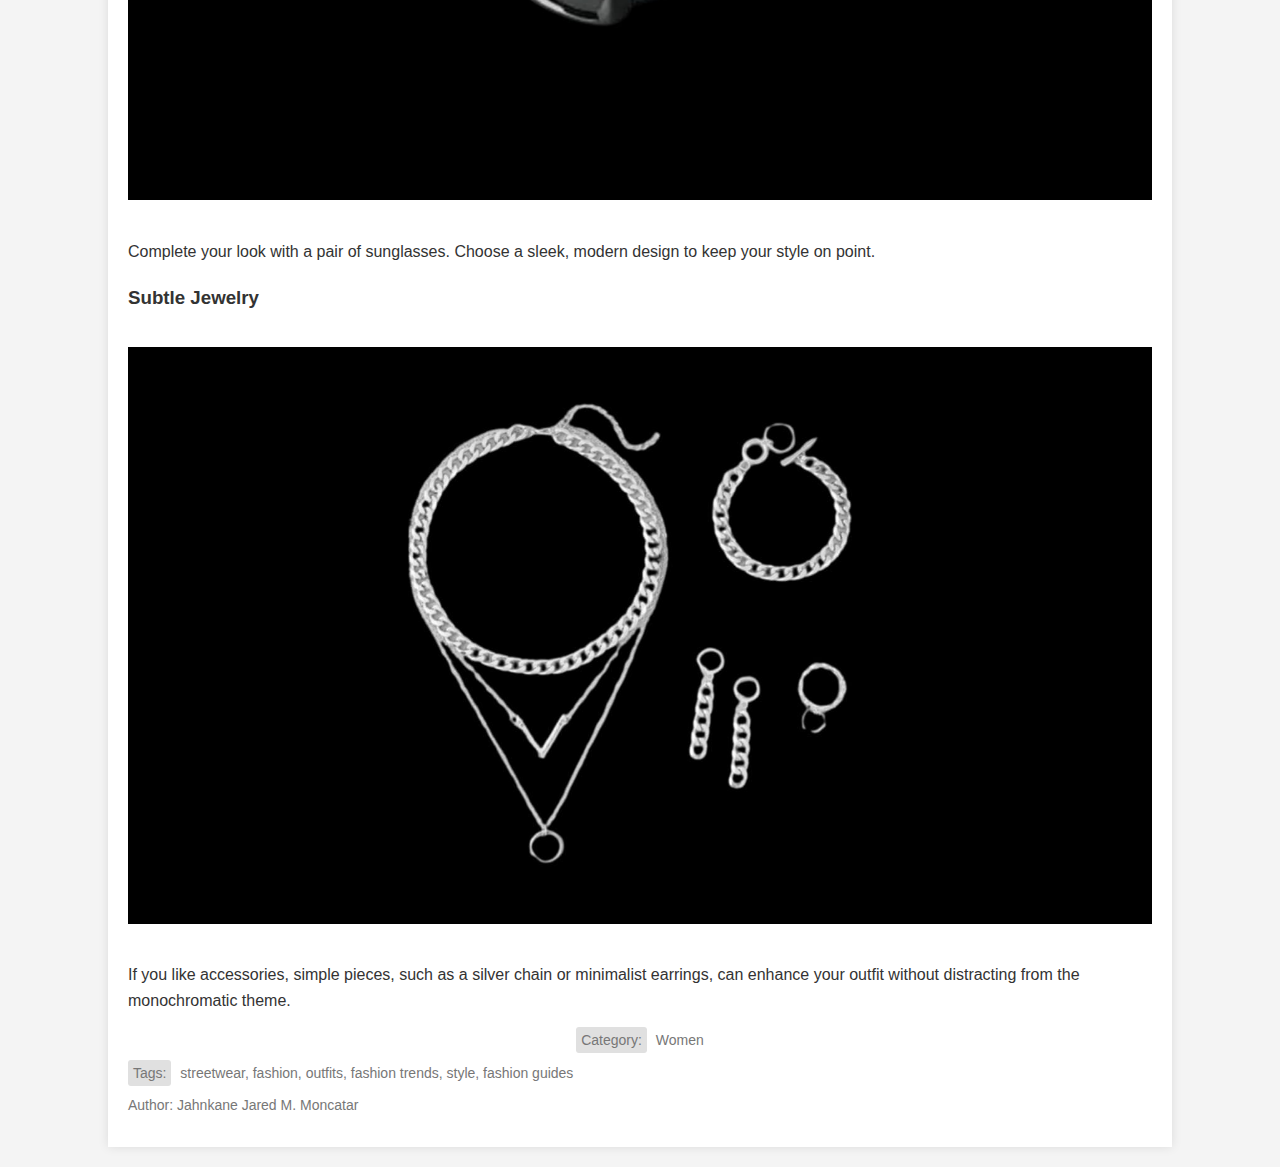
<file: Abohan/Blog2.html>
<!DOCTYPE html>
<html lang="en">
<head>
    <meta charset="UTF-8">
    <meta name="viewport" content="width=device-width, initial-scale=1.0">
    <title>ABOHAN</title>
    <link rel="stylesheet" href="style.css">
    <style>
        body {
            font-family: Arial, sans-serif;
            color: #333;
            line-height: 1.6;
            margin: 0;
            padding: 0;
            background-color: #f4f4f4;
        }
        .top-bar {
            background: #333;
            color: #fff;
            text-align: center;
            padding: 10px 0;
        }
        .nav-bar {
            display: flex;
            justify-content: space-between;
            align-items: center;
            background: #fff;
            padding: 10px 20px;
            box-shadow: 0px 1px 3px rgba(0, 0, 0, 0.1);
        }
        .nav-bar .logo img {
            height: 50px;
        }
        .nav-bar nav ul {
            list-style: none;
            display: flex;
            gap: 15px;
            padding: 0;
            margin: 0;
        }
        .nav-bar nav ul li {
            display: inline;
        }
        .nav-bar nav ul li a {
            text-decoration: none;
            color: #333;
        }
        .user-options p {
            margin: 0;
            padding: 0;
            font-size: 14px;
            color: #333;
        }
        .container {
            width: 80%;
            margin: 20px auto;
            padding: 20px;
            background-color: #fff;
            box-shadow: 0px 0px 10px rgba(0, 0, 0, 0.1);
        }
        .cover-photo img {
            width: 100%;
            height: auto;
        }
        .post-title {
            font-size: 2.5em;
            margin: 20px 0;
        }
        .author, .category, .tags {
            font-size: 14px;
            color: #777;
            margin: 10px 0;
        }
        .section-title {
            font-size: 1.8em;
            margin-top: 30px;
            margin-bottom: 10px;
        }
        .section img {
            width: 100%;
            height: auto;
            margin: 15px 0;
        }
        .tags span, .category span {
            background-color: #e0e0e0;
            padding: 5px;
            margin-right: 5px;
            border-radius: 3px;
        }
    </style>
</head>
<body>
    <header>
        <div class="top-bar">
            <p>FREE SHIPPING ON ALL US ORDERS OVER $50</p>
        </div>
        <div class="nav-bar">
            <div class="logo">
                <img src="abohanlogo-removebg-preview.png" alt="ABOHAN Logo">
            </div>
            <nav>
                <ul>
                    <li><a href="index.html">Home</a></li>
                    <li><a href="#">Shop</a></li>
                    <li><a href="#">Promotion</a></li>
                    <li><a href="#">Pages</a></li>
                    <li><a href="Blog.html">Blogs</a></li>
                    <li><a href="#">Contact</a></li>
                </ul>
            </nav>
            <div class="user-options">
                <p>USD</p>
                <p>English</p>
                <p>My Account</p>
            </div>
        </div>
    </header>
    
    <div class="container">
        <div class="cover-photo">
            <img src="blog2.jpg" alt="Cover Photo">
        </div>
        <h1 class="post-title">Chic in Shades: A Monochromatic Fashion Guide for Women</h1>
        <p class="author">By: Jahnkane Jared M. Moncatar</p>

        <p>In the world of fashion, monochrome streetwear is combining comfort and style. Embracing offers a versatile and chic approach, making it easy to create outfits that are both fashionable and effortless.</p>
        <p>Mastering a scale of gray clothes is all about balancing comfort with style. By starting with the basics, layering thoughtfully, and accessorizing smartly, you can create a chic and modern look that makes a statement.</p>
        <p>Here’s a guide to mastering modern streetwear with a scale of gray clothes.</p>

        <div class="section">
            <h2 class="section-title">1. Start with the Basics</h2>
            <h3>The Tee</h3>
            <img src="tee-photo.jpg" alt="Tee Photo">
            <p>Begin with a classic t-shirt as the foundation of your outfit. Opt for a fitted or oversized style depending on your preference. A graphic tee can add a modern touch.</p>

            <h3>Joggers</h3>
            <img src="joggers-photo.jpg" alt="Joggers Photo">
            <p>Pair your tee with joggers for a laid-back yet stylish look. Choose a pair with subtle details, like a tapered fit or zipper accents, to elevate the outfit.</p>
        </div>

        <div class="section">
            <h2 class="section-title">2. Layer Up</h2>
            <h3>The Hoodie</h3>
            <img src="hoodie-photo.jpg" alt="Hoodie Photo">
            <p>Layer your tee with a hoodie for added warmth and a casual vibe. Look for hoodies with unique textures or details, such as a slight sheen or interesting stitching.</p>

            <h3>Denim Jacket</h3>
            <img src="denim-jacket-photo.jpg" alt="Denim Jacket Photo">
            <p>For a more structured look, swap the hoodie for a denim jacket. This piece adds a cool edge to your outfit while keeping it monochromatic.</p>
        </div>

        <div class="section">
            <h2 class="section-title">3. Accessorize Smartly</h2>
            <h3>Shoes</h3>
            <img src="shoes-photo.jpg" alt="Shoes Photo">
            <p>Choose a pair of shoes to complete your streetwear look. Opt for sleek, minimalist designs that match the monochromatic theme.</p>

            <h3>Beanie or Cap</h3>
            <img src="beanie-photo.jpg" alt="Beanie Photo">
            <p>Add a beanie or cap to enhance the street style. This accessory not only adds a layer of coolness but also keeps your look cohesive.</p>
        </div>

        <div class="section">
            <h2 class="section-title">4. Statement Pieces</h2>
            <h3>Statement Coat</h3>
            <img src="statement-coat-photo.jpg" alt="Statement Coat Photo">
            <p>For a standout look, invest in a statement coat. Whether it’s a sleek trench or an oversized wool coat, this piece can elevate your streetwear ensemble.</p>

            <h3>Bag</h3>
            <img src="bag-photo.jpg" alt="Bag Photo">
            <p>A bag can add both functionality and style to your outfit. Opt for a design that complements the monochromatic theme without overwhelming it.</p>
        </div>

        <div class="section">
            <h2 class="section-title">5. Finishing Touches</h2>
            <h3>Sunglasses</h3>
            <img src="sunglasses-photo.jpg" alt="Sunglasses Photo">
            <p>Complete your look with a pair of sunglasses. Choose a sleek, modern design to keep your style on point.</p>

            <h3>Subtle Jewelry</h3>
            <img src="jewelry-photo.jpg" alt="Jewelry Photo">
            <p>If you like accessories, simple pieces, such as a silver chain or minimalist earrings, can enhance your outfit without distracting from the monochromatic theme.</p>
        </div>
        
        <div class="category">
            <span>Category:</span> Women
        </div>
        <div class="tags">
            <span>Tags:</span> streetwear, fashion, outfits, fashion trends, style, fashion guides
        </div>
        <p class="author">Author: Jahnkane Jared M. Moncatar</p>
    </div>
</body>
</html>
</file>
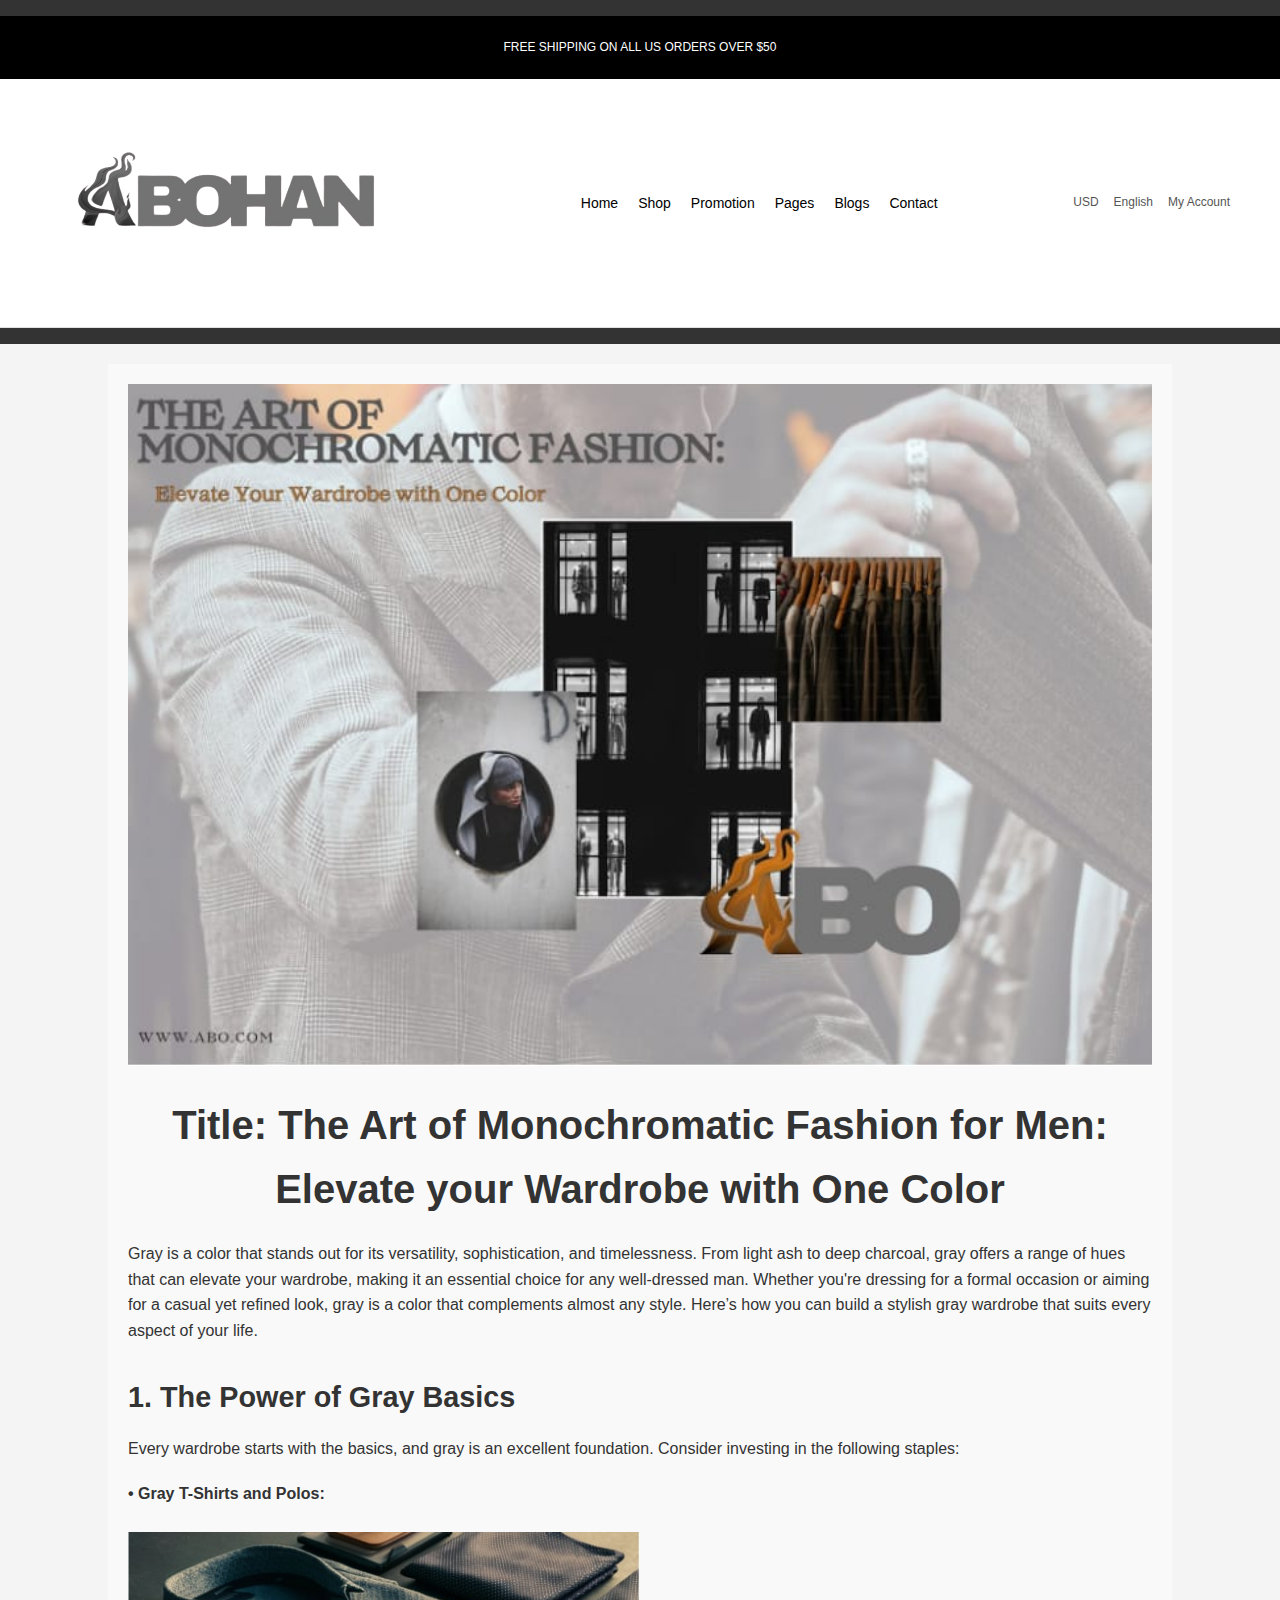
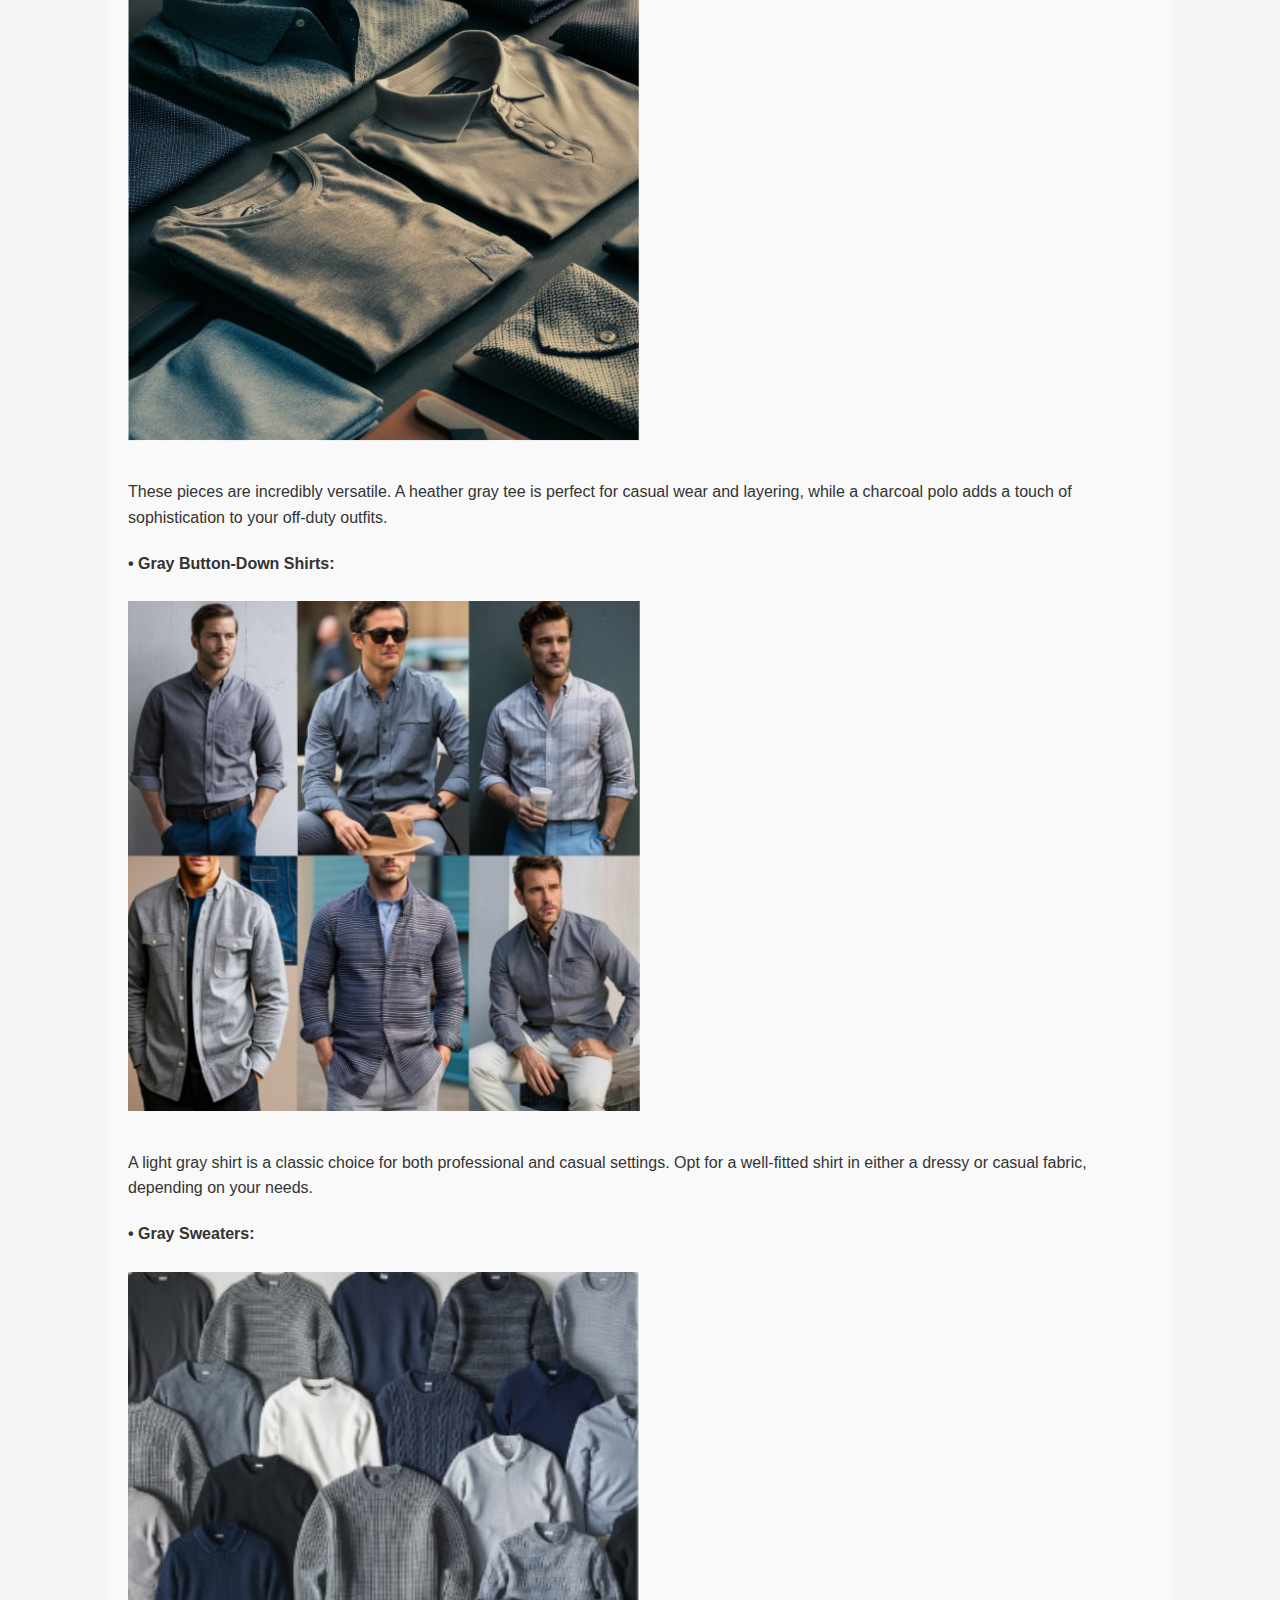
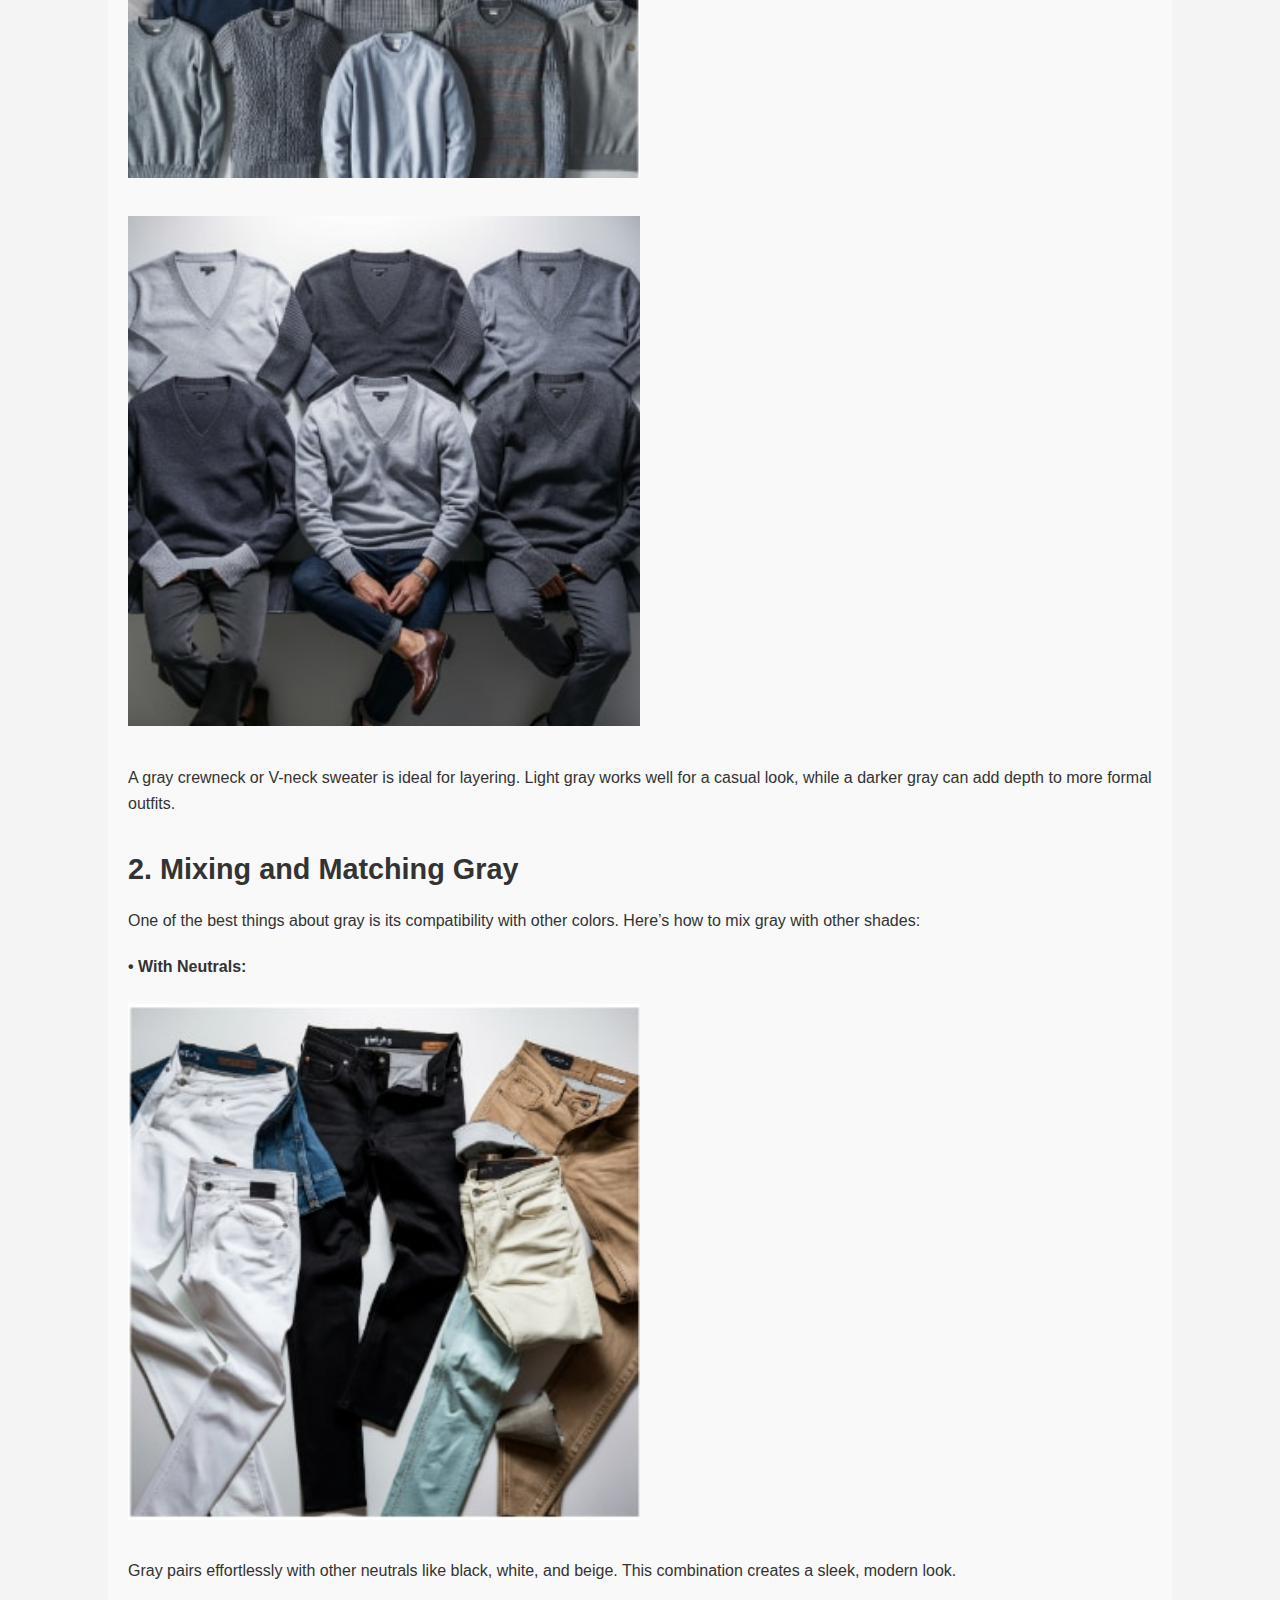
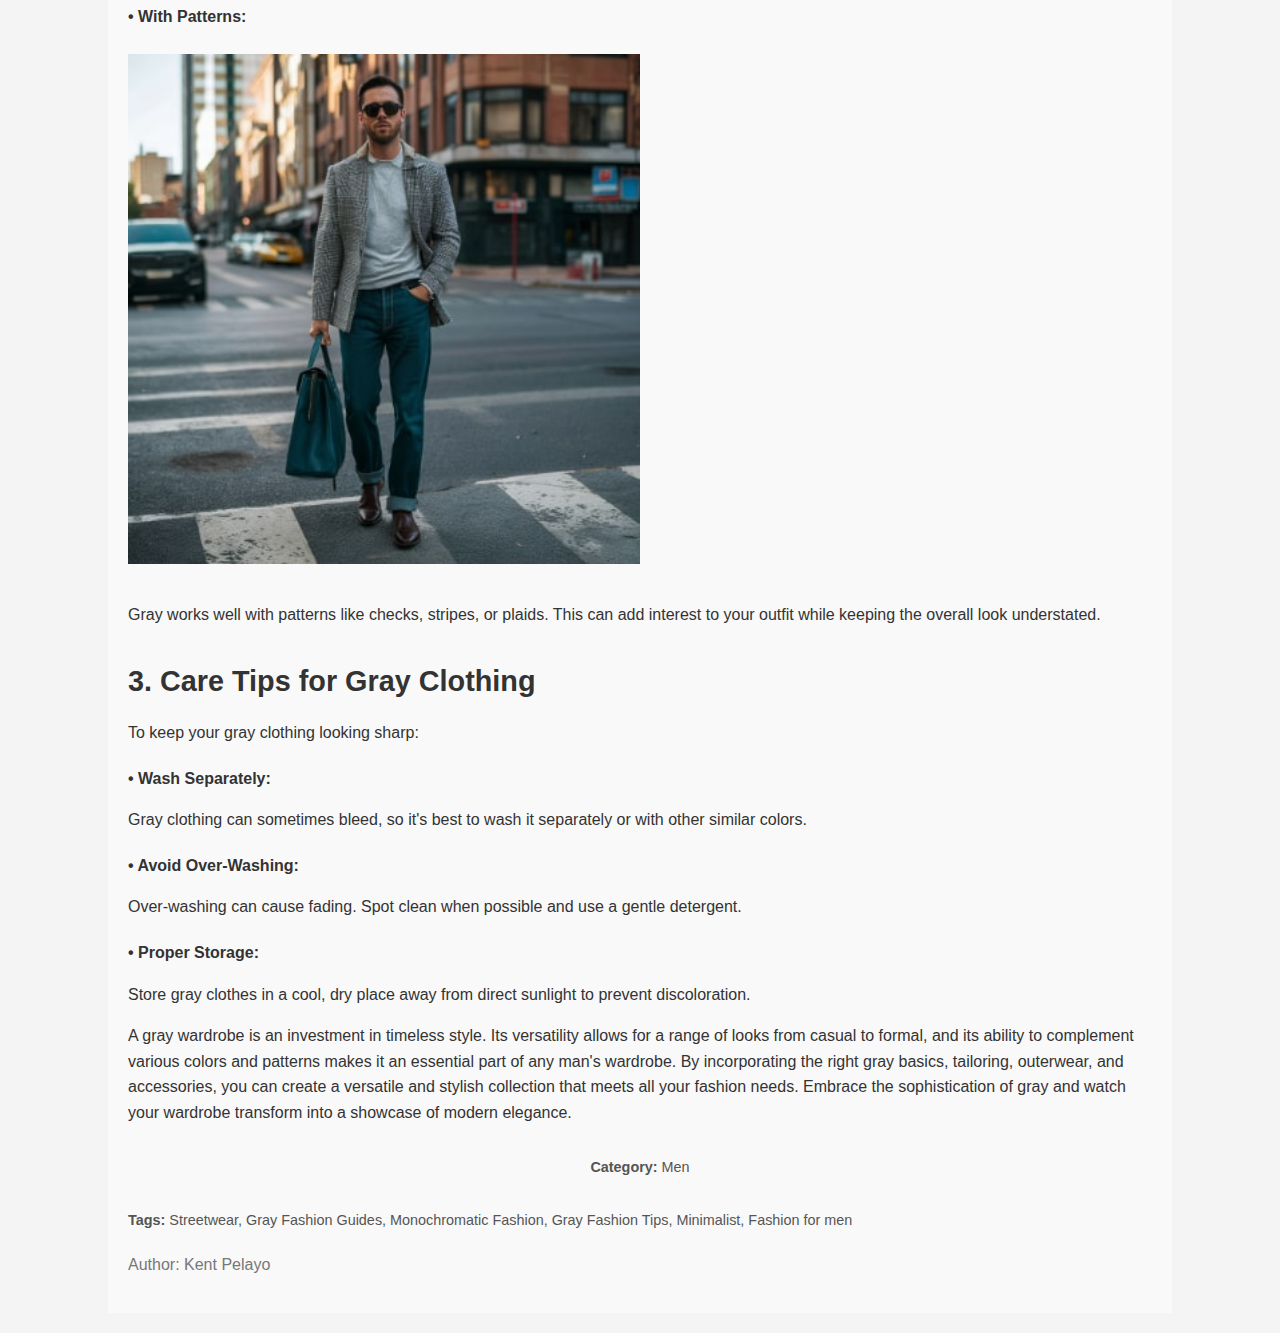
<file: Abohan/Blog3.html>
<!DOCTYPE html>
<html lang="en">
    <head>
        <meta charset="UTF-8">
        <meta name="viewport" content="width=device-width, initial-scale=1.0">
        <title>ABOHAN</title>
        <link rel="stylesheet" href="style.css">
    </head>
<body>
    <header>
        <div class="top-bar">
            <p>FREE SHIPPING ON ALL US ORDERS OVER $50</p>
        </div>
        <div class="nav-bar">
            <div class="logo">
                <img src="abohanlogo-removebg-preview.png" alt="ABOHAN Logo">
            </div>
            <nav>
                <ul>
                    <li><a href="index.html">Home</a></li>
                    <li><a href="#">Shop</a></li>
                    <li><a href="#">Promotion</a></li>
                    <li><a href="#">Pages</a></li>
                    <li><a href="Blog.html">Blogs</a></li>
                    <li><a href="#">Contact</a></li>
                </ul>
            </nav>
            <div class="user-options">
                <p>USD</p>
                <p>English</p>
                <p>My Account</p>
            </div>
        </div>
    </header>
    <head>
        <meta charset="UTF-8">
        <meta name="viewport" content="width=device-width, initial-scale=1.0">
        <title>The Art of Monochromatic Fashion for Men: Elevate your Wardrobe  with One Color</title>
        <style>
            body {
                font-family: Arial, sans-serif;
                color: #333;
                line-height: 1.6;
                margin: 0;
                padding: 0;
            }
            .container {
                width: 80%;
                margin: 20px auto;
                padding: 20px;
                background-color: #f9f9f9;
            }
            .cover-photo {
                text-align: center;
                margin-bottom: 20px;
            }
            .cover-photo img {
                width: 100%;
                height: auto;
            }
            .post-title {
                font-size: 2.5em;
                font-weight: bold;
                margin-bottom: 20px;
                text-align: center;
            }
            .section-title {
                font-size: 1.8em;
                font-weight: bold;
                margin-top: 30px;
                margin-bottom: 10px;
            }
            .bullet-title {
                font-weight: bold;
                margin: 20px 0 10px;
            }
            .section img {
                width: 50%;
                height: auto;
                margin: 15px 0;
            }
            .category, .tags {
                margin-top: 30px;
                font-size: 0.9em;
                color: #555;
            }
            .category span, .tags span {
                font-weight: bold;
            }
            .author {
                margin-top: 20px;
                color: #777;
            }
        </style>
    </head>
    <body>
        <div class="container">
            <div class="cover-photo">
                <!-- COVER PHOTO HERE -->
                <img src="Blog3.jpg" alt="Cover Photo">
            </div>
            <h1 class="post-title">Title: The Art of Monochromatic Fashion for Men: Elevate your Wardrobe with One Color</h1>
            
            <p>Gray is a color that stands out for its versatility, sophistication, and timelessness. From light ash to deep charcoal, gray offers a range of hues that can elevate your wardrobe, making it an essential choice for any well-dressed man. Whether you're dressing for a formal occasion or aiming for a casual yet refined look, gray is a color that complements almost any style. Here’s how you can build a stylish gray wardrobe that suits every aspect of your life.</p>
    
            <h2 class="section-title">1. The Power of Gray Basics</h2>
            <p>Every wardrobe starts with the basics, and gray is an excellent foundation. Consider investing in the following staples:</p>
    
            <p class="bullet-title">• Gray T-Shirts and Polos:</p>
            <div class="section">
                <!-- INSERT PHOTO -->
                <img src="gray-tshirt.jpg" alt="Gray T-Shirts and Polos">
            </div>
            <p>These pieces are incredibly versatile. A heather gray tee is perfect for casual wear and layering, while a charcoal polo adds a touch of sophistication to your off-duty outfits.</p>
    
            <p class="bullet-title">• Gray Button-Down Shirts:</p>
            <div class="section">
                <!-- INSERT PHOTO -->
                <img src="gray-buttondown.jpg" alt="Gray Button-Down Shirts">
            </div>
            <p>A light gray shirt is a classic choice for both professional and casual settings. Opt for a well-fitted shirt in either a dressy or casual fabric, depending on your needs.</p>
    
            <p class="bullet-title">• Gray Sweaters:</p>
            <div class="section">
                <!-- INSERT PHOTO -->
                <img src="gray-sweater.jpg" alt="Gray Sweaters">
                <img src="gray-sweater1.jpg" alt="Gray Sweaters">
            </div>
            <p>A gray crewneck or V-neck sweater is ideal for layering. Light gray works well for a casual look, while a darker gray can add depth to more formal outfits.</p>
    
            <h2 class="section-title">2. Mixing and Matching Gray</h2>
            <p>One of the best things about gray is its compatibility with other colors. Here’s how to mix gray with other shades:</p>
    
            <p class="bullet-title">• With Neutrals:</p>
            <div class="section">
                <!-- INSERT PHOTO -->
                <img src="gray-neutrals.jpg" alt="Gray with Neutrals">
            </div>
            <p>Gray pairs effortlessly with other neutrals like black, white, and beige. This combination creates a sleek, modern look.</p>
    
            <p class="bullet-title">• With Patterns:</p>
            <div class="section">
                <!-- INSERT PHOTO -->
                <img src="gray-patterns.jpg" alt="Gray with Patterns">
            </div>
            <p>Gray works well with patterns like checks, stripes, or plaids. This can add interest to your outfit while keeping the overall look understated.</p>
    
            <h2 class="section-title">3. Care Tips for Gray Clothing</h2>
            <p>To keep your gray clothing looking sharp:</p>
    
            <p class="bullet-title">• Wash Separately:</p>
            <p>Gray clothing can sometimes bleed, so it's best to wash it separately or with other similar colors.</p>
    
            <p class="bullet-title">• Avoid Over-Washing:</p>
            <p>Over-washing can cause fading. Spot clean when possible and use a gentle detergent.</p>
    
            <p class="bullet-title">• Proper Storage:</p>
            <p>Store gray clothes in a cool, dry place away from direct sunlight to prevent discoloration.</p>
    
            <p>A gray wardrobe is an investment in timeless style. Its versatility allows for a range of looks from casual to formal, and its ability to complement various colors and patterns makes it an essential part of any man's wardrobe. By incorporating the right gray basics, tailoring, outerwear, and accessories, you can create a versatile and stylish collection that meets all your fashion needs. Embrace the sophistication of gray and watch your wardrobe transform into a showcase of modern elegance.</p>
    
            <div class="category">
                <span>Category:</span> Men
            </div>
            <div class="tags">
                <span>Tags:</span> Streetwear, Gray Fashion Guides, Monochromatic Fashion, Gray Fashion Tips, Minimalist, Fashion for men
            </div>
            <p class="author">Author: Kent Pelayo</p>
        </div>
    </body>
    </html>
</file>
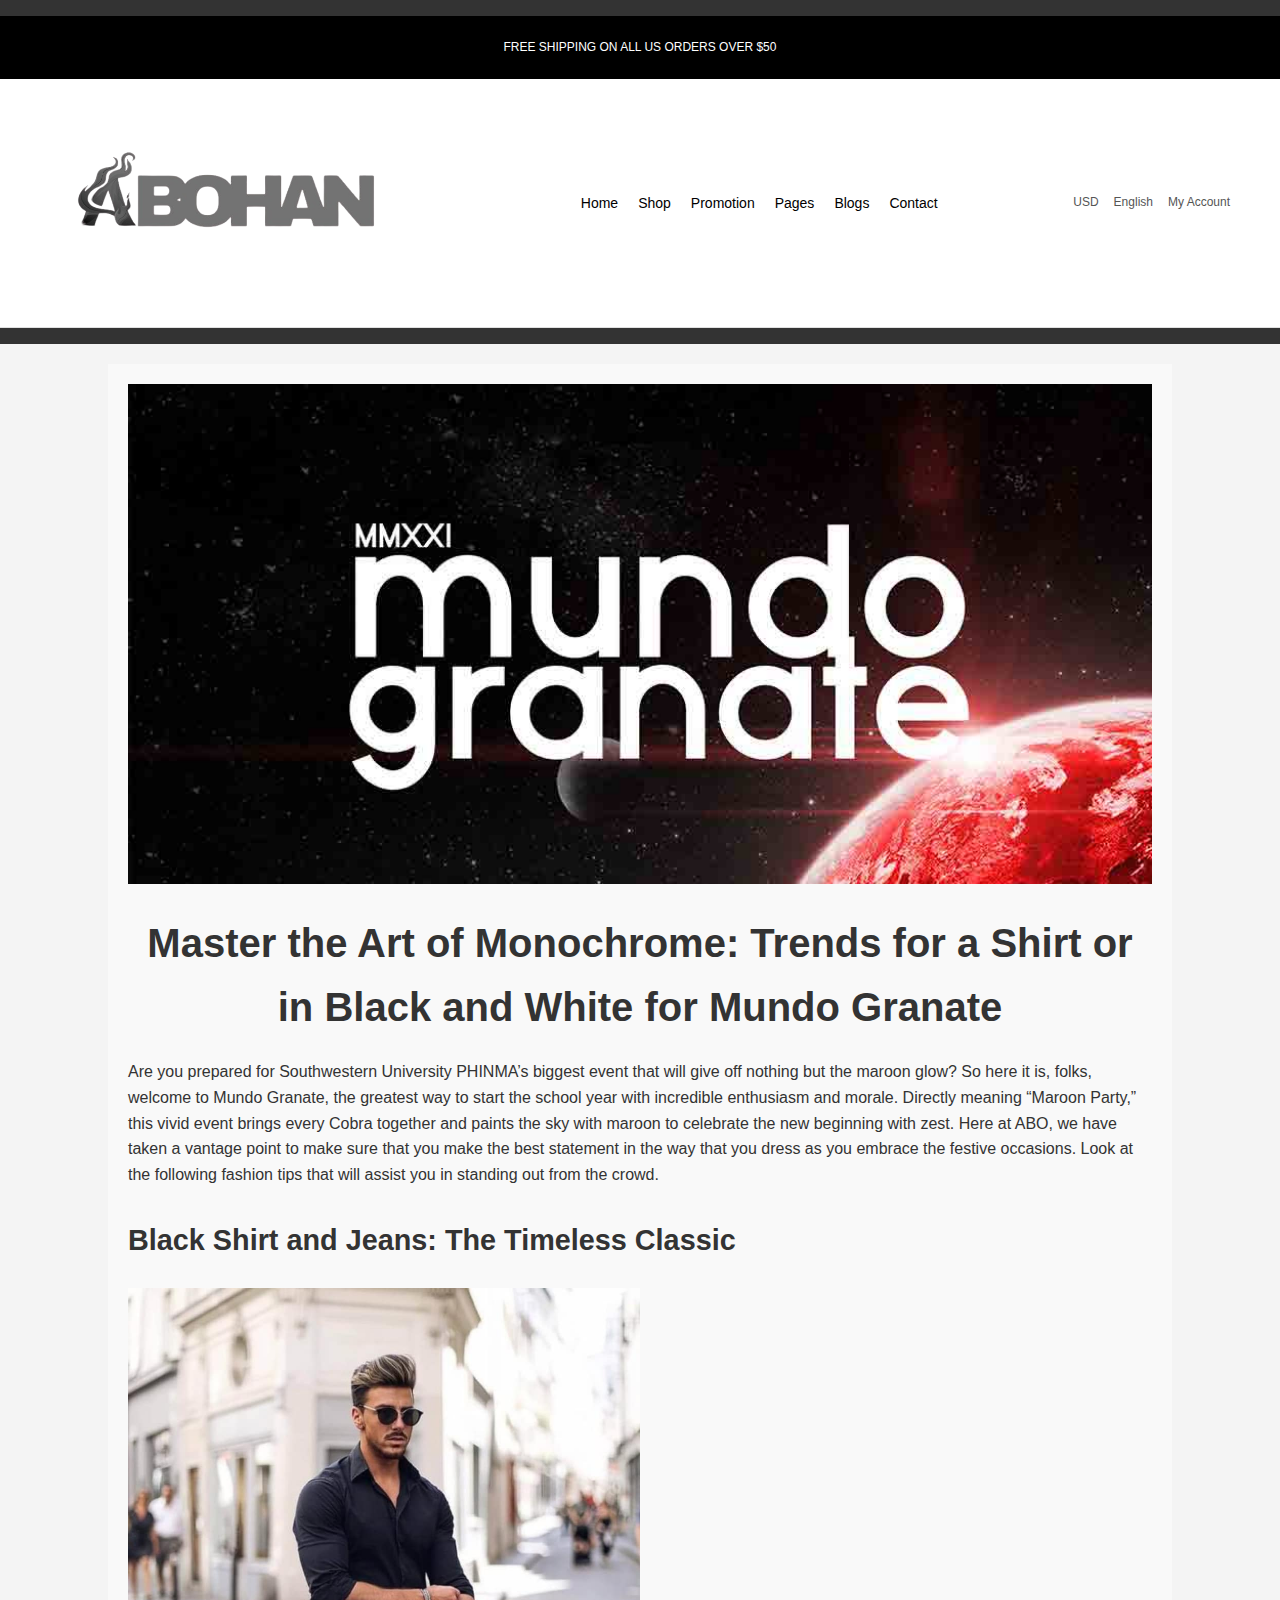
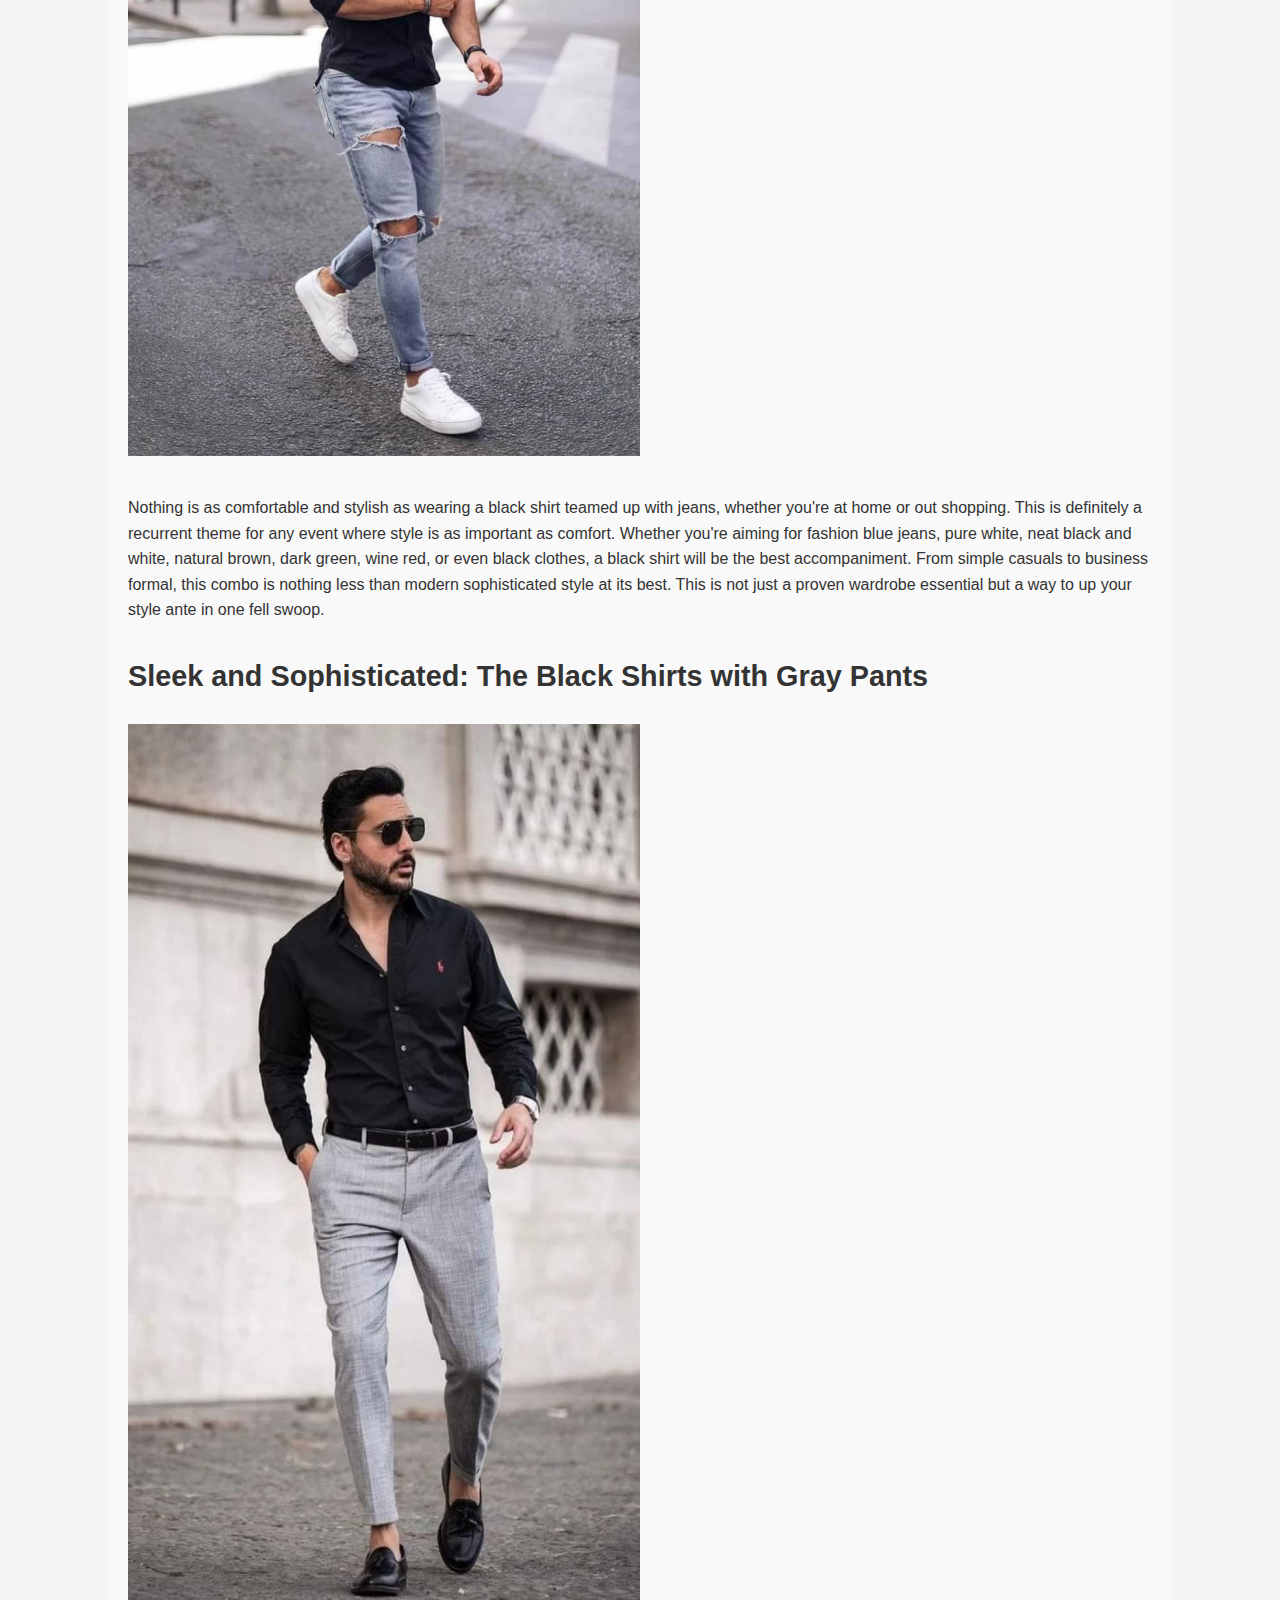
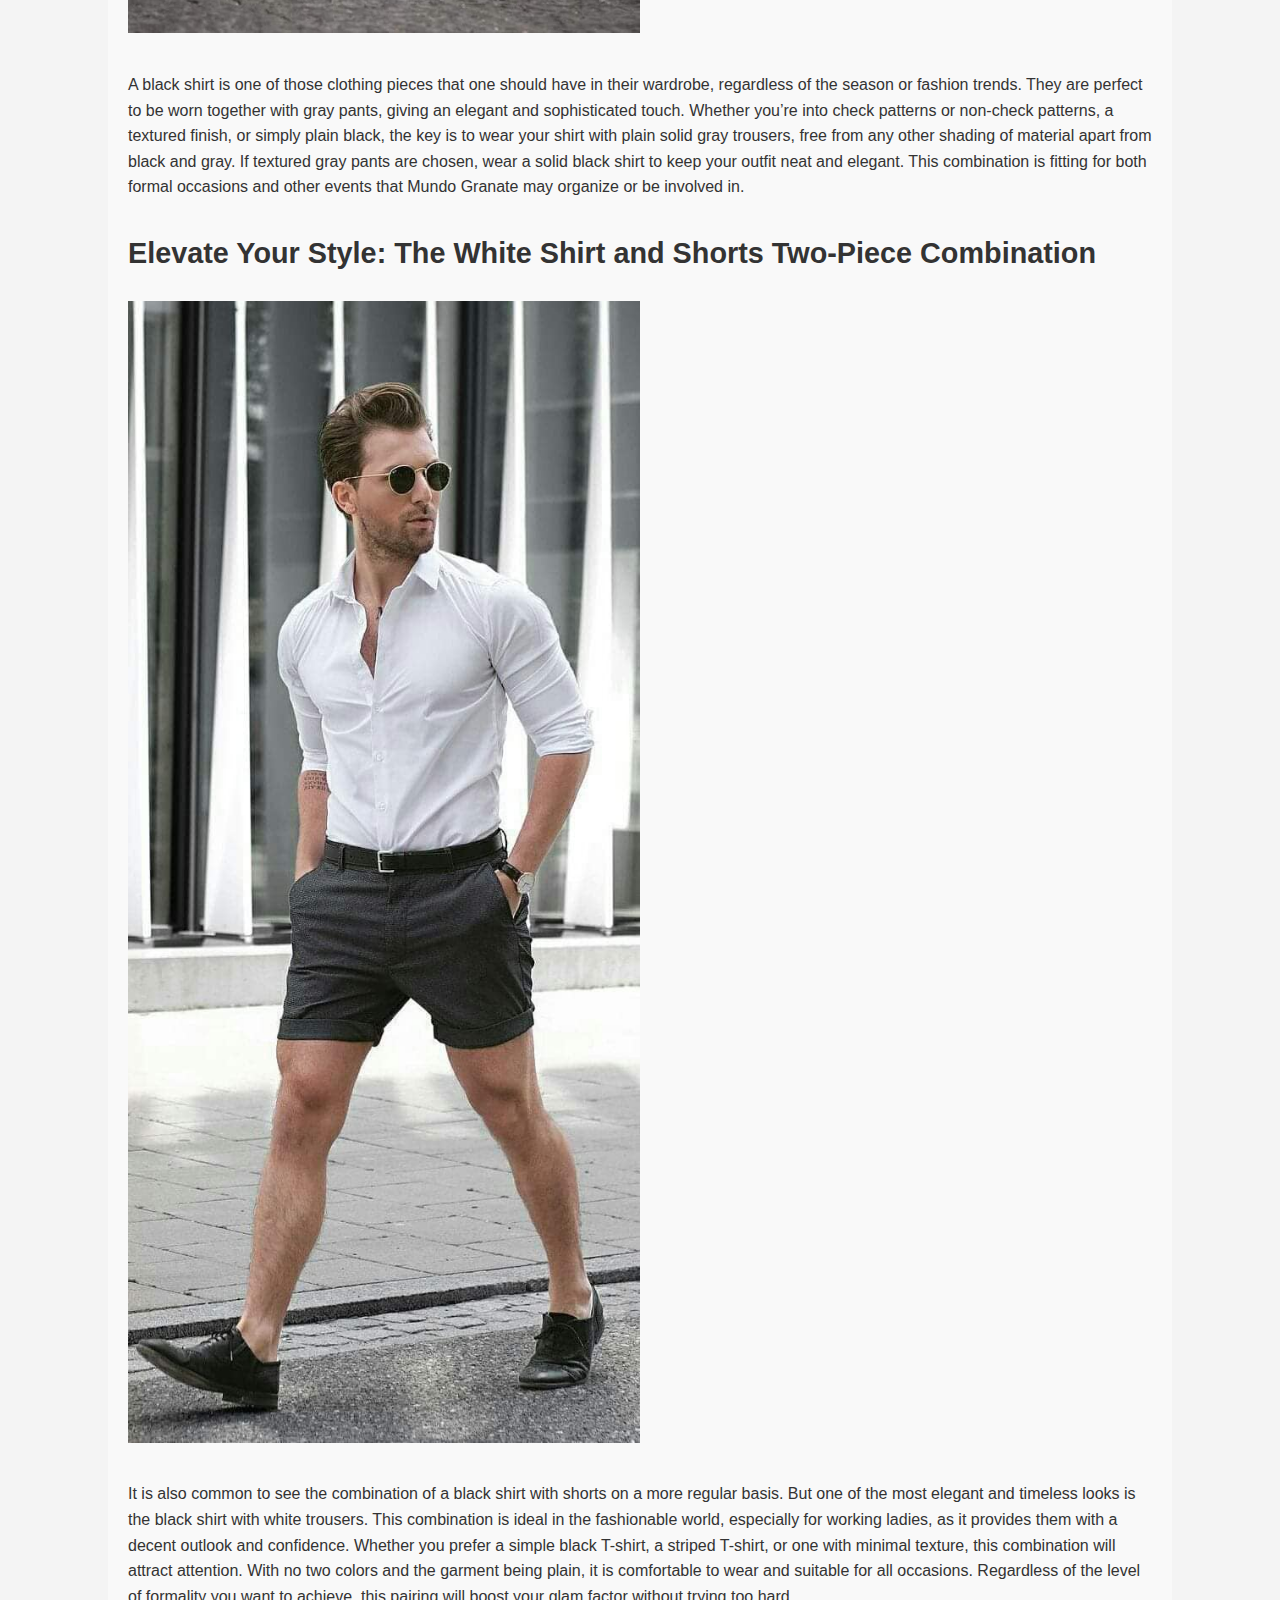
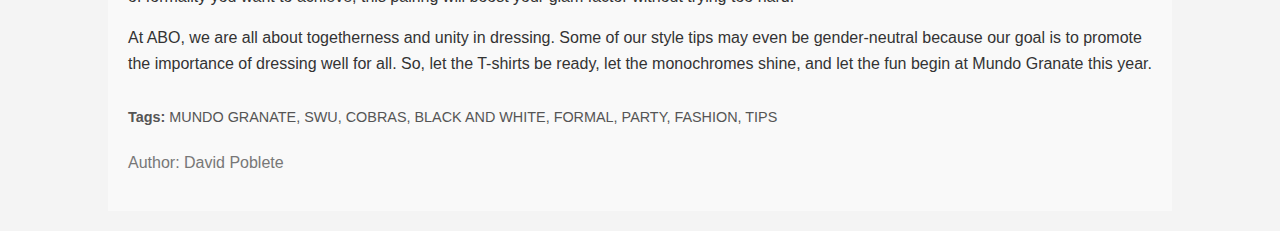
<file: Abohan/Blog4.html>
<!DOCTYPE html>
<html lang="en">
    <head>
        <meta charset="UTF-8">
        <meta name="viewport" content="width=device-width, initial-scale=1.0">
        <title>ABOHAN</title>
        <link rel="stylesheet" href="style.css">
    </head>
<body>
    <header>
        <div class="top-bar">
            <p>FREE SHIPPING ON ALL US ORDERS OVER $50</p>
        </div>
        <div class="nav-bar">
            <div class="logo">
                <img src="abohanlogo-removebg-preview.png" alt="ABOHAN Logo">
            </div>
            <nav>
                <ul>
                    <li><a href="index.html">Home</a></li>
                    <li><a href="#">Shop</a></li>
                    <li><a href="#">Promotion</a></li>
                    <li><a href="#">Pages</a></li>
                    <li><a href="Blog.html">Blogs</a></li>
                    <li><a href="#">Contact</a></li>
                </ul>
            </nav>
            <div class="user-options">
                <p>USD</p>
                <p>English</p>
                <p>My Account</p>
            </div>
        </div>
    </header>
<head>
    <meta charset="UTF-8">
    <meta name="viewport" content="width=device-width, initial-scale=1.0">
    <title>Master the Art of Monochrome for Mundo Granate</title>
    <style>
        body {
            font-family: Arial, sans-serif;
            color: #333;
            line-height: 1.6;
            margin: 0;
            padding: 0;
        }
        .container {
            width: 80%;
            margin: 20px auto;
            padding: 20px;
            background-color: #f9f9f9;
        }
        .cover-photo {
            text-align: center;
            margin-bottom: 20px;
        }
        .cover-photo img {
            width: 100%;
            height: auto;
            max-height: 500px;
            object-fit: cover;
        }
        .post-title {
            font-size: 2.5em;
            font-weight: bold;
            margin-bottom: 20px;
            text-align: center;
        }
        .section-title {
            font-size: 1.8em;
            font-weight: bold;
            margin-top: 30px;
            margin-bottom: 10px;
        }
        .bullet-title {
            font-weight: bold;
            margin: 20px 0 10px;
        }
        .section img {
            width: 50%;
            height: auto;
            margin: 15px 0;
        }
        .category, .tags {
            margin-top: 30px;
            font-size: 0.9em;
            color: #555;
        }
        .category span, .tags span {
            font-weight: bold;
        }
        .author {
            margin-top: 20px;
            color: #777;
        }
    </style>
</head>
<body>
    <div class="container">
        <div class="cover-photo">
            <!-- MUNDO GRANATE PHOTO HERE -->
            <img src="blog4.jpg" alt="Mundo Granate">
        </div>
        <h1 class="post-title">Master the Art of Monochrome: Trends for a Shirt or in Black and White for Mundo Granate</h1>

        <p>Are you prepared for Southwestern University PHINMA’s biggest event that will give off nothing but the maroon glow? So here it is, folks, welcome to Mundo Granate, the greatest way to start the school year with incredible enthusiasm and morale. Directly meaning “Maroon Party,” this vivid event brings every Cobra together and paints the sky with maroon to celebrate the new beginning with zest. Here at ABO, we have taken a vantage point to make sure that you make the best statement in the way that you dress as you embrace the festive occasions. Look at the following fashion tips that will assist you in standing out from the crowd.</p>

        <h2 class="section-title">Black Shirt and Jeans: The Timeless Classic</h2>
        <div class="section">
            <!-- ADD PHOTO HERE -->
            <img src="black-shirt.jpg" alt="Black Shirt and Jeans">
        </div>
        <p>Nothing is as comfortable and stylish as wearing a black shirt teamed up with jeans, whether you're at home or out shopping. This is definitely a recurrent theme for any event where style is as important as comfort. Whether you're aiming for fashion blue jeans, pure white, neat black and white, natural brown, dark green, wine red, or even black clothes, a black shirt will be the best accompaniment. From simple casuals to business formal, this combo is nothing less than modern sophisticated style at its best. This is not just a proven wardrobe essential but a way to up your style ante in one fell swoop.</p>

        <h2 class="section-title">Sleek and Sophisticated: The Black Shirts with Gray Pants</h2>
        <div class="section">
            <!-- ADD PHOTO HERE -->
            <img src="black-shirt-gray.jpg" alt="Black Shirt with Gray Pants">
        </div>
        <p>A black shirt is one of those clothing pieces that one should have in their wardrobe, regardless of the season or fashion trends. They are perfect to be worn together with gray pants, giving an elegant and sophisticated touch. Whether you’re into check patterns or non-check patterns, a textured finish, or simply plain black, the key is to wear your shirt with plain solid gray trousers, free from any other shading of material apart from black and gray. If textured gray pants are chosen, wear a solid black shirt to keep your outfit neat and elegant. This combination is fitting for both formal occasions and other events that Mundo Granate may organize or be involved in.</p>

        <h2 class="section-title">Elevate Your Style: The White Shirt and Shorts Two-Piece Combination</h2>
        <div class="section">
            <!-- ADD PHOTO HERE -->
            <img src="white-shirt-short.jpg" alt="Black Shirt with Shorts">
        </div>
        <p>It is also common to see the combination of a black shirt with shorts on a more regular basis. But one of the most elegant and timeless looks is the black shirt with white trousers. This combination is ideal in the fashionable world, especially for working ladies, as it provides them with a decent outlook and confidence. Whether you prefer a simple black T-shirt, a striped T-shirt, or one with minimal texture, this combination will attract attention. With no two colors and the garment being plain, it is comfortable to wear and suitable for all occasions. Regardless of the level of formality you want to achieve, this pairing will boost your glam factor without trying too hard.</p>

        <p>At ABO, we are all about togetherness and unity in dressing. Some of our style tips may even be gender-neutral because our goal is to promote the importance of dressing well for all. So, let the T-shirts be ready, let the monochromes shine, and let the fun begin at Mundo Granate this year.</p>

        <div class="tags">
            <span>Tags:</span> MUNDO GRANATE, SWU, COBRAS, BLACK AND WHITE, FORMAL, PARTY, FASHION, TIPS
        </div>
        <p class="author">Author: David Poblete</p>
    </div>
</body>
</html>
</file>
<file: Abohan/style.css>
body {
    font-family: Arial, sans-serif;
    margin: 0;
    padding: 0;
    background-color: #fff;
}

.top-bar {
    background-color: #000;
    color: #fff;
    text-align: center;
    padding: 10px 0;
    font-size: 12px;
}

.nav-bar {
    display: flex;
    justify-content: space-between;
    align-items: center;
    padding: 20px 50px;
    background-color: #fff;
    border-bottom: 1px solid #e0e0e0;
}

.logo img {
    height: 200px; /* Adjust this value as needed */
    width: auto; /* Maintain aspect ratio */
}


.logo h1 {
    color: #FF6666;
    font-size: 24px;
    font-weight: bold;
}

nav ul {
    list-style: none;
    display: flex;
    gap: 20px;
}

nav ul li a {
    text-decoration: none;
    color: #000;
    font-size: 14px;
    padding: 5px 0;
    position: relative;
}

nav ul li a::after {
    content: '';
    height: 2px;
    width: 0;
    background-color: #FF6666;
    position: absolute;
    bottom: 0;
    left: 0;
    transition: width 0.3s ease;
}

nav ul li a:hover::after {
    width: 100%;
}

.user-options {
    display: flex;
    gap: 15px;
    font-size: 12px;
    color: #555;
}

.hero {
    background-color: #808080;
    text-align: center;
    padding: 80px 0;
    border-bottom: 1px solid #e0e0e0;
}

.hero-content p {
    font-size: 14px;
    font-family: 'Lato', sans-serif;
    color: #fff9f9;
    margin: 0;
    letter-spacing: 2px;
}

.hero-content h2 {
    font-size: 42px;
    font-family: 'Lato', sans-serif;
    margin: 15px 0;
    color: #fff9f9;
    font-weight: 300;
}

.shop-now-btn {
    background-color: #FF6666;
    color: #fff;
    padding: 15px 30px;
    text-decoration: none;
    font-size: 16px;
    border-radius: 25px;
    margin-top: 30px;
    display: inline-block;
}

.categories {
    display: flex;
    justify-content: center;
    gap: 20px;
    padding: 50px 0;
}

.category {
    text-align: center;
}

.category img {
    width: 500px;
    height: 400px;
    object-fit: cover;
    display: block;
    margin-bottom: 10px;
}

.category p {
    font-size: 18px;
    color: #000;
    font-weight: bold;
}

.blog {
    padding: 50px;
    background-color: #f9f9f9;
    text-align: center;
}

.blog h2 {
    font-size: 32px;
    margin-bottom: 30px;
    color: #333;
}

.blog-posts {
    display: flex;
    justify-content: space-between;
    gap: 20px;
}

.blog-post {
    background-color: #fff;
    padding: 20px;
    box-shadow: 0 4px 8px rgba(0, 0, 0, 0.1);
    text-align: left;
    width: 100%;
    max-width: 350px;
}

.blog-post img {
    width: 100%;
    height: 200px;
    object-fit: cover;
    margin-bottom: 15px;
}

.blog-post h3 {
    font-size: 20px;
    margin-bottom: 10px;
    color: #333;
}

.blog-post p {
    font-size: 14px;
    color: #666;
    margin-bottom: 15px;
}

.blog-post a {
    color: #FF6666;
    text-decoration: none;
    font-weight: bold;
}
body {
    font-family: Arial, sans-serif;
    margin: 0;
    padding: 0;
    background-color: #f4f4f4;
}

header {
    background-color: #333;
    color: white;
    text-align: center;
    padding: 1rem 0;
}

h1 {
    margin: 0;
}

.blog-cards {
    display: flex;
    justify-content: space-around;
    flex-wrap: wrap;
    padding: 2rem;
}

.card {
    background-color: white;
    border-radius: 8px;
    box-shadow: 0 4px 8px rgba(0, 0, 0, 0.1);
    margin: 1rem;
    max-width: 300px;
    text-align: center;
    overflow: hidden;
    transition: transform 0.2s;
}

.card img {
    width: 100%;
    height: auto;
}

.card h2 {
    margin: 1rem 0 0.5rem;
    font-size: 1.5rem;
}

.card p {
    padding: 0 1rem 1rem;
    color: #555;
}

.card a {
    text-decoration: none;
    color: #333;
}

.card:hover {
    transform: translateY(-5px);
}
</file>
